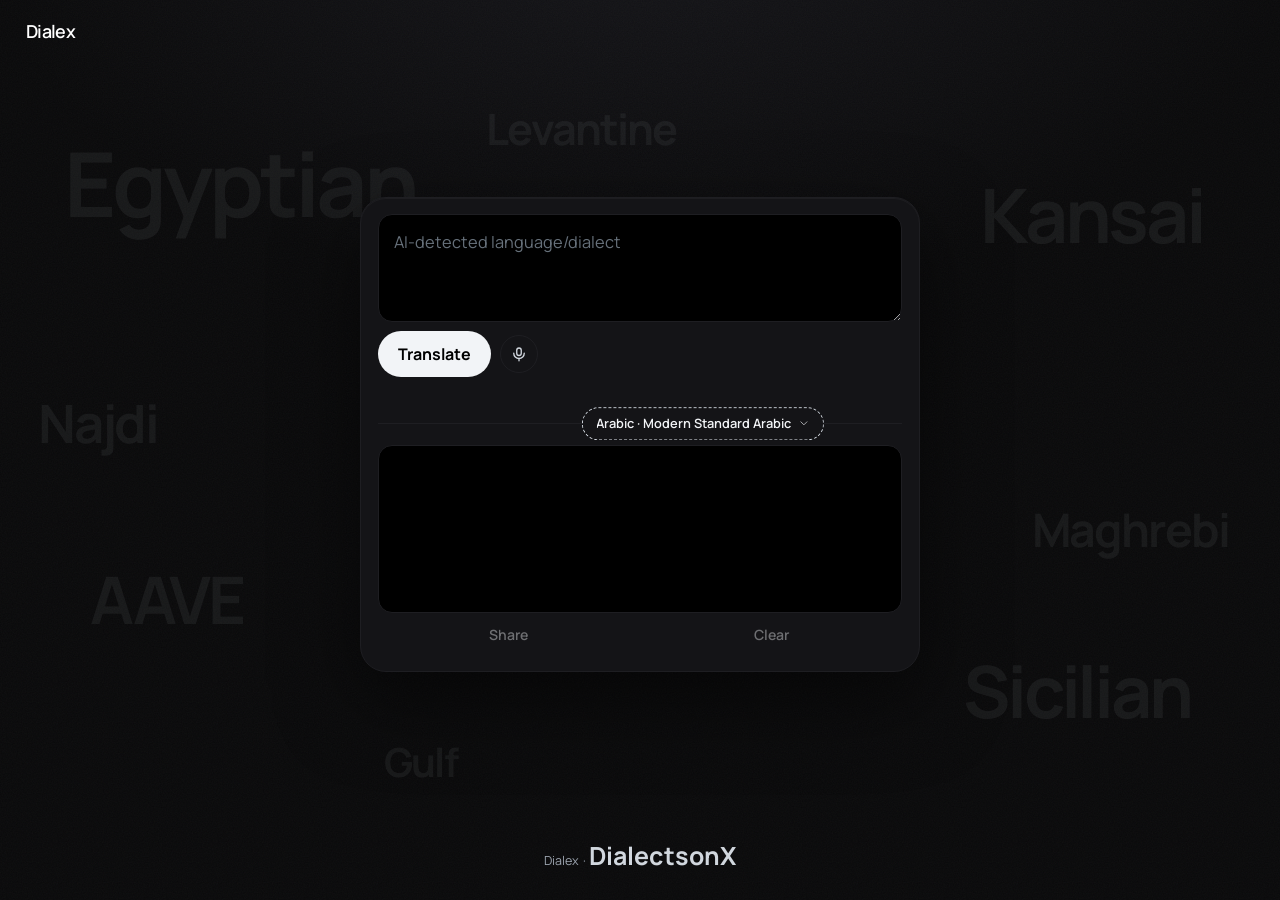
<file: dialex-homepage/index.html>
<!DOCTYPE html>
<html lang="en">
  <head>
    <meta charset="UTF-8" />
    <meta name="viewport" content="width=device-width, initial-scale=1" />
    <meta
      name="description"
      content="Dialex Pad. Translate into the dialect people speak."
    />
    <title>Dialex</title>
    <link rel="stylesheet" href="styles.css" />
    <link
      rel="icon"
      href="data:image/svg+xml,%3Csvg xmlns='http://www.w3.org/2000/svg' viewBox='0 0 32 32'%3E%3Crect width='32' height='32' rx='8' fill='%23000000'/%3E%3Ccircle cx='16' cy='16' r='6' fill='%23D1D7DE'/%3E%3C/svg%3E"
    />
  </head>
  <body>
    <div class="grain" aria-hidden="true"></div>

    <header class="site-header">
      <a class="brand" href="#pad">Dialex</a>
    </header>

    <main id="pad" class="stage" aria-label="Pad">
      <div class="constellation" aria-hidden="true">
        <span class="c c1">Egyptian</span>
        <span class="c c2">Kansai</span>
        <span class="c c3">AAVE</span>
        <span class="c c4">Sicilian</span>
        <span class="c c5">Najdi</span>
        <span class="c c6">Levantine</span>
        <span class="c c7">Gulf</span>
        <span class="c c8">Maghrebi</span>
      </div>

      <section class="pad-shell">
        <div class="pane source-pane">
          <textarea
            id="pad-input"
            placeholder="AI-detected language/dialect"
            aria-label="Source text"
          ></textarea>
          <div class="pad-actions">
            <div class="translate-row">
              <button type="button" class="btn btn-primary" id="pad-translate">Translate</button>
              <button type="button" class="icon-btn" id="pad-mic" aria-label="Voice input" title="Voice input">
                <svg width="18" height="18" viewBox="0 0 24 24" fill="none" aria-hidden="true">
                  <path d="M12 14a3 3 0 0 0 3-3V7a3 3 0 1 0-6 0v4a3 3 0 0 0 3 3Z" stroke="currentColor" stroke-width="1.8"/>
                  <path d="M5 11a7 7 0 0 0 14 0M12 18v3" stroke="currentColor" stroke-width="1.8" stroke-linecap="round"/>
                </svg>
              </button>
            </div>
          </div>
          <div class="status-line" id="pad-status" role="status" aria-live="polite"></div>
        </div>

        <div class="pad-divider">
          <button type="button" class="dialect-bump" id="pad-dialect-bump" aria-label="Select a dialect">
            <span id="pad-dialect-label">Arabic · Modern Standard Arabic</span>
            <svg class="bump-icon" width="12" height="12" viewBox="0 0 24 24" fill="none" aria-hidden="true">
              <path d="M6 9l6 6 6-6" stroke="currentColor" stroke-width="1.8" stroke-linecap="round" stroke-linejoin="round"/>
            </svg>
          </button>
        </div>

        <div class="pane output-pane" id="pad-output-pane" aria-label="Translation">
          <div class="output-text" id="pad-output" aria-live="polite"></div>
          <div class="transliteration" id="pad-translit" hidden></div>
        </div>

        <div class="ghost-group" id="pad-output-actions">
          <button type="button" class="ghost-btn" id="pad-share" disabled>Share</button>
          <button type="button" class="ghost-btn" id="pad-clear" disabled>Clear</button>
        </div>
      </section>
    </main>

    <footer class="site-footer">
      Dialex · <a href="https://github.com/ramialdouri/DialectsOnX-Chrome">DialectsonX</a>
    </footer>

    <script src="js/catalog.js"></script>
    <script src="js/sheet.js"></script>
    <script src="js/stt.js"></script>
    <script src="js/pad.js"></script>
    <script src="js/main.js"></script>
  </body>
</html>
</file>
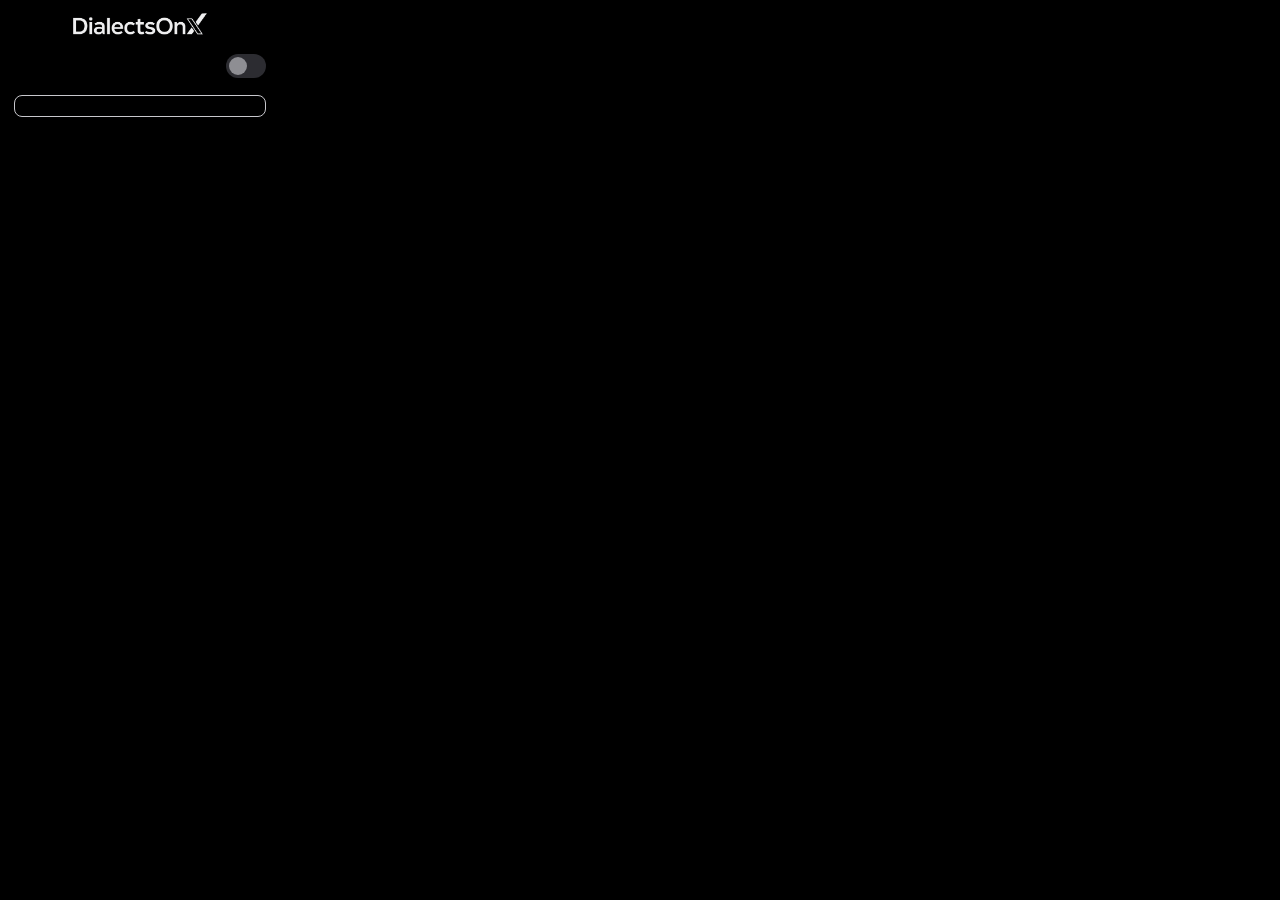
<file: extension/popup.html>
<!DOCTYPE html>
<html>
<head>
  <meta charset="utf-8" />
  <title>DialectsOnX</title>
  <style>
    html, body { margin: 0; }
    body.dox-popup {
      width: 280px;
      box-sizing: border-box;
      padding: 10px 14px 12px;
      background: var(--dox-ink, #000000);
      color: var(--dox-text, #F4F4F5);
      font-family: var(--dox-font);
    }
    .dox-popup-head {
      position: relative;
      display: flex;
      align-items: center;
      justify-content: center;
      min-height: 28px;
      margin: 0 0 8px;
    }
    .dox-popup-logo {
      background-color: var(--dox-text, #F4F4F5);
      -webkit-mask-image: url("DialectsOnX-logo.png");
      mask-image: url("DialectsOnX-logo.png");
      --dox-logo-cap: 22px;
    }
    .dox-popup-head .dox-icon-btn {
      position: absolute;
      inset-inline-end: 0;
      top: 50%;
      transform: translateY(-50%);
      margin: 0;
    }
    .toggle {
      display: flex; align-items: center; justify-content: space-between;
      padding: 8px 0 12px;
      font-size: 13px; font-weight: 600;
    }
    .dox-switch {
      appearance: none; -webkit-appearance: none;
      width: 40px; height: 24px; margin: 0;
      background: var(--dox-line, #2C2C31);
      border-radius: 999px;
      position: relative;
      cursor: pointer;
      border: 0;
    }
    .dox-switch::after {
      content: "";
      position: absolute;
      width: 18px; height: 18px;
      border-radius: 50%;
      background: var(--dox-muted, #8E8E93);
      top: 3px;
      inset-inline-start: 3px;
      transition: inset-inline-start .15s ease, background .15s ease;
    }
    .dox-switch:checked { background: rgba(244, 244, 245, 0.28); }
    .dox-switch:checked::after {
      background: var(--dox-text, #F4F4F5);
      inset-inline-start: 19px;
    }
    #ime { width: 100%; box-sizing: border-box; margin-top: 4px; }
  </style>
</head>
<body class="dox-popup">
  <div class="dox-popup-head">
    <span class="dox-wordmark dox-popup-logo" role="img" aria-label="DialectsOnX"></span>
    <button type="button" class="dox-icon-btn" id="settings"></button>
  </div>
  <div class="toggle">
    <span id="onLabel"></span>
    <input class="dox-switch" type="checkbox" id="enabled" />
  </div>
  <button type="button" class="dox-outline-btn" id="ime"></button>
  <script src="theme.js"></script>
  <script src="dialects.js"></script>
  <script src="locale.js"></script>
  <script src="prefs.js"></script>
  <script src="popup.js"></script>
</body>
</html>
</file>
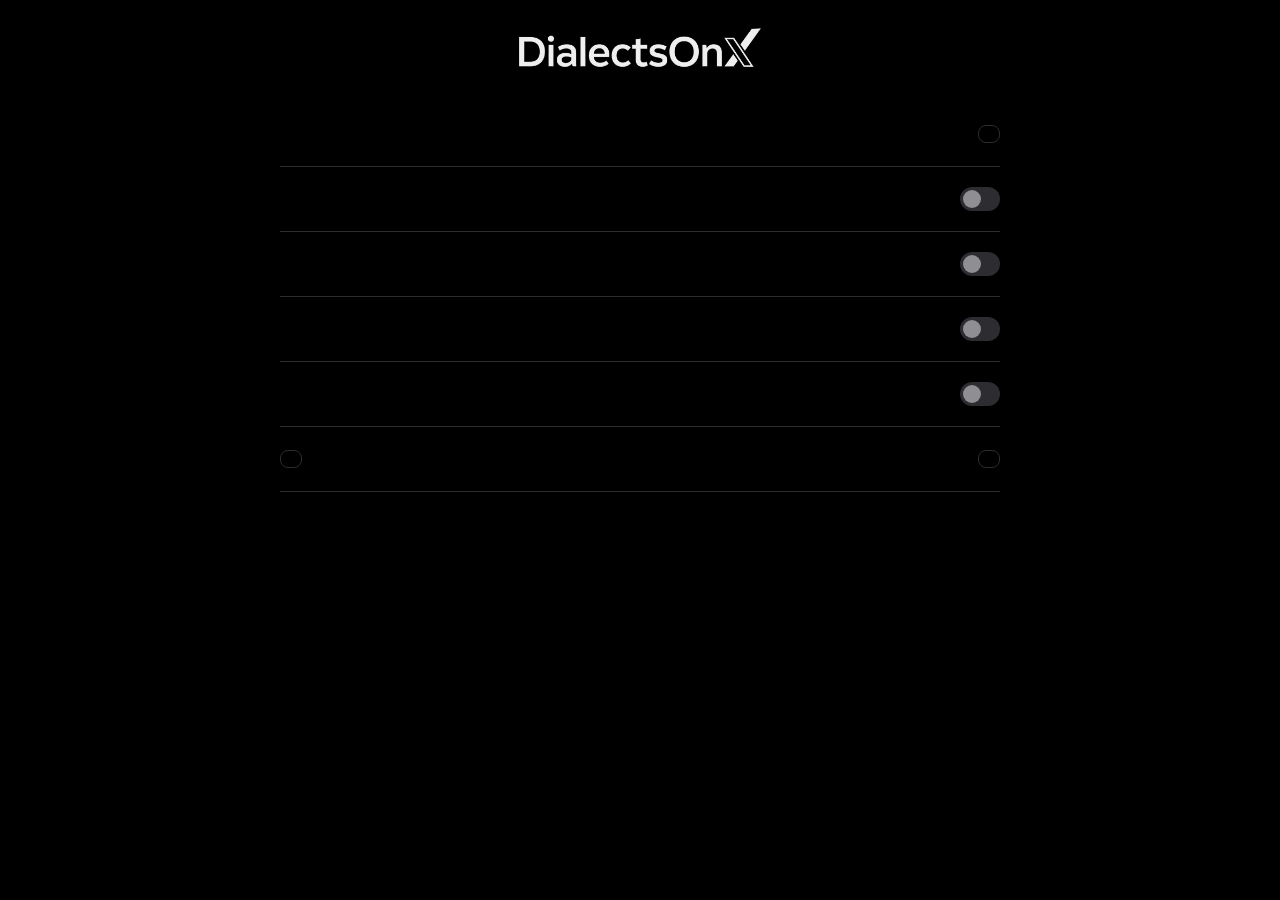
<file: extension/settings.html>
<!DOCTYPE html>
<html>
<head>
  <meta charset="utf-8" />
  <title>DialectsOnX Settings</title>
  <style>
    html, body { height: 100%; }
    body.dox-settings {
      margin: 0;
      background: var(--dox-ink, #000000);
      color: var(--dox-text, #F4F4F5);
      font-family: var(--dox-font);
    }
    #main {
      max-width: 720px; margin-inline: auto; padding: 20px 16px 48px;
    }
    .dox-settings-head {
      display: flex; flex-direction: column; align-items: center; justify-content: center;
      text-align: center; gap: 10px;
      margin: 8px 0 24px;
    }
    .dox-settings-logo {
      background-color: var(--dox-text, #F4F4F5);
      -webkit-mask-image: url("DialectsOnX-logo.png");
      mask-image: url("DialectsOnX-logo.png");
      --dox-logo-cap: 40px;
    }
    h1 { font-size: 24px; font-weight: 700; margin: 0; line-height: 1.2; }
    h2 { font-size: 13px; font-weight: 700; letter-spacing: .06em; text-transform: uppercase;
      color: var(--dox-muted, #8E8E93); margin: 20px 0 8px; }
    .row, .toggle {
      display: flex; align-items: center; justify-content: space-between;
      gap: 12px; padding: 10px 0; border-bottom: 1px solid var(--dox-line, #2C2C31);
      min-height: 44px;
    }
    .faw-label-wrap {
      display: inline-flex; align-items: center; gap: 4px; min-width: 0;
    }
    .dox-faw-howto {
      max-width: min(360px, calc(100vw - 32px));
      padding: 10px 12px;
      background: var(--dox-elevated, #0E0E10);
      color: var(--dox-text, #F4F4F5);
      border: 1px solid var(--dox-line, #2C2C31);
      border-radius: 10px;
      font-size: 13px;
      line-height: 1.4;
      box-shadow: 0 8px 24px rgba(0,0,0,.4);
    }
    .dox-faw-howto:popover-open { margin: 0; }
    button, input[type="text"] {
      font: inherit; border-radius: 8px; padding: 8px 10px;
    }
    button {
      background: transparent; color: var(--dox-text, #F4F4F5);
      border: 1px solid var(--dox-line, #2C2C31); cursor: pointer;
    }
    button:hover { border-color: var(--dox-accent); background: var(--dox-accent-hover, var(--dox-accent-hover)); }
    a { color: var(--dox-muted, #8E8E93); }
    a:hover { color: var(--dox-text, #F4F4F5); }
    .hint { color: var(--dox-muted, #8E8E93); font-size: 12px; margin: 0 0 12px; }
    .hidden { display: none !important; }
    .dox-switch {
      appearance: none; -webkit-appearance: none;
      width: 40px; height: 24px; margin: 0;
      background: var(--dox-line, #2C2C31);
      border-radius: 999px;
      position: relative;
      cursor: pointer;
      border: 0;
      flex-shrink: 0;
    }
    .dox-switch::after {
      content: "";
      position: absolute;
      width: 18px; height: 18px;
      border-radius: 50%;
      background: var(--dox-muted, #8E8E93);
      top: 3px;
      inset-inline-start: 3px;
      transition: inset-inline-start .15s ease, background .15s ease;
    }
    .dox-switch:checked { background: rgba(244, 244, 245, 0.28); }
    .dox-switch:checked::after {
      background: var(--dox-text, #F4F4F5);
      inset-inline-start: 19px;
    }
    @media (prefers-reduced-motion: reduce) {
      .dox-switch::after { transition: none; }
    }
  </style>
  <script src="theme.js"></script>
</head>
<body class="dox-settings">
  <div id="main">
    <div class="dox-settings-head">
      <span class="dox-wordmark dox-settings-logo" role="img" aria-label="DialectsOnX"></span>
      <h1 id="title"></h1>
    </div>
    <div class="row">
      <span id="sysLangLabel"></span>
      <button type="button" id="sysLangBtn"></button>
    </div>
    <label class="toggle"><span id="autoLabel"></span><input class="dox-switch" type="checkbox" id="autoTranslate" role="switch" /></label>
    <label class="toggle">
      <span class="faw-label-wrap">
        <span id="fawLabel"></span>
        <button type="button" class="dox-icon-btn" id="fawInfo"></button>
      </span>
      <input class="dox-switch" type="checkbox" id="fawEnabled" role="switch" />
    </label>
    <div id="fawHowto" class="dox-faw-howto" hidden></div>
    <label class="toggle">
      <span class="faw-label-wrap">
        <span id="newsLabel"></span>
        <button type="button" class="dox-icon-btn" id="newsInfo"></button>
      </span>
      <input class="dox-switch" type="checkbox" id="newsToMsa" role="switch" />
    </label>
    <div id="newsHowto" class="dox-faw-howto" hidden></div>
    <label class="toggle">
      <span class="faw-label-wrap">
        <span id="imeLabel"></span>
        <button type="button" class="dox-icon-btn" id="imeInfo"></button>
      </span>
      <input class="dox-switch" type="checkbox" id="imeEnabled" role="switch" />
    </label>
    <div id="imeHowto" class="dox-faw-howto" hidden></div>
    <div class="row">
      <span class="faw-label-wrap">
        <button type="button" id="clearCache"></button>
        <button type="button" class="dox-icon-btn" id="cacheInfo"></button>
      </span>
      <button type="button" id="clearRecents"></button>
    </div>
    <div id="cacheHowto" class="dox-faw-howto" hidden></div>
    <p><a id="padLink" href="https://www.dialex-app.com" target="_blank" rel="noopener"></a></p>
    <p id="about"></p>
  </div>
  <div id="sysView" class="dox-sys hidden">
    <div class="dox-sys-header">
      <button type="button" id="sysBack" class="dox-sys-back"></button>
      <h1 id="sysTitle" class="dox-sys-title"></h1>
    </div>
    <div class="dox-sys-card">
      <div class="dox-sys-search-row">
        <div class="dox-sys-search">
          <span class="dox-sys-search-icon"></span>
          <input id="sysSearch" />
          <button type="button" id="sysSearchClear" class="dox-sys-search-clear" hidden></button>
        </div>
      </div>
      <div id="sysList" class="dox-sys-list"></div>
    </div>
  </div>
  <script src="dialects.js"></script>
  <script src="locale.js"></script>
  <script src="prefs.js"></script>
  <script src="api.js"></script>
  <script src="sheet.js"></script>
  <script src="faw.js"></script>
  <script src="system-language.js"></script>
  <script src="settings.js"></script>
</body>
</html>
</file>
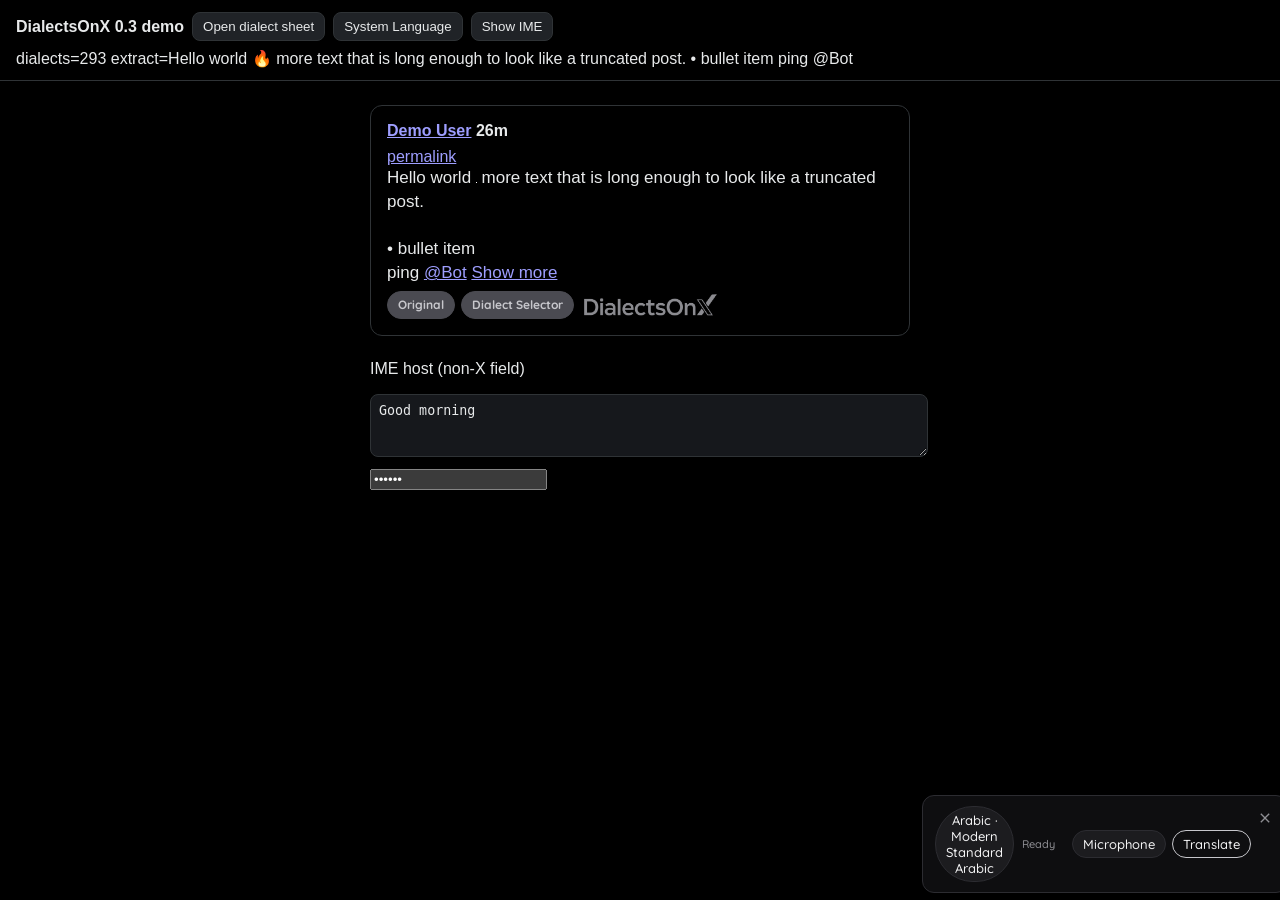
<file: extension/test/demo.html>
<!DOCTYPE html>
<html lang="en">
<head>
  <meta charset="utf-8" />
  <title>DialectsOnX 0.3 local demo</title>
  <style>
    body { margin: 0; background: #000; color: #e7e9ea; font-family: -apple-system, BlinkMacSystemFont, "Segoe UI", Roboto, Helvetica, Arial, sans-serif; }
    html, body { height: 100%; }
    header { padding: 12px 16px; border-bottom: 1px solid #2f3336; display: flex; gap: 8px; flex-wrap: wrap; align-items: center; }
    header button { background: #202327; color: #e7e9ea; border: 1px solid #2f3336; border-radius: 8px; padding: 6px 10px; cursor: pointer; }
    #primaryColumn { max-width: 540px; margin: 24px auto; }
    .hidden { display: none !important; }
    article { border: 1px solid #2f3336; border-radius: 12px; padding: 16px; }
    [data-testid="User-Name"] { font-weight: 700; margin-bottom: 8px; }
    [data-testid="tweetText"] { font-size: 17px; line-height: 1.4; }
  </style>
</head>
<body>
  <header>
    <strong>DialectsOnX 0.3 demo</strong>
    <button type="button" id="openSheet">Open dialect sheet</button>
    <button type="button" id="openSys">System Language</button>
    <button type="button" id="showIme">Show IME</button>
    <span id="status"></span>
  </header>
  <div data-testid="primaryColumn" id="primaryColumn">
    <article data-testid="tweet">
      <div data-testid="User-Name">
        <a href="/demo_user">Demo User</a>
        <time datetime="2026-08-26T12:00:00Z">26m</time>
      </div>
      <a href="/demo_user/status/123456789">permalink</a>
      <div data-testid="tweetText" lang="en" dir="auto">
        Hello world
        <img alt="🔥" src="[data-uri]" />
        more text that is long enough to look like a truncated post.
        <br><br>
        • bullet item
        <br>
        ping <a href="/Bot">@Bot</a>
        <a data-testid="tweet-text-show-more-link" href="#" id="nativeMore">Show more</a>
      </div>
    </article>
    <p style="margin-top:24px">IME host (non-X field)</p>
    <textarea id="imeHost" rows="3" style="width:100%;background:#16181c;color:#e7e9ea;border:1px solid #2f3336;border-radius:8px;padding:8px;">Good morning</textarea>
    <input id="secret" type="password" value="hidden" style="margin-top:8px" />
  </div>
  <div id="sysView" class="dox-sys hidden">
    <div class="dox-sys-header">
      <button type="button" id="sysBack" class="dox-sys-back"></button>
      <h1 id="sysTitle" class="dox-sys-title"></h1>
    </div>
    <div class="dox-sys-card">
      <div class="dox-sys-search-row">
        <div class="dox-sys-search">
          <span class="dox-sys-search-icon"></span>
          <input id="sysSearch" />
          <button type="button" id="sysSearchClear" class="dox-sys-search-clear" hidden></button>
        </div>
      </div>
      <div id="sysList" class="dox-sys-list"></div>
    </div>
  </div>
  <script src="chrome-mock.js"></script>
  <script src="../theme.js"></script>
  <script src="../dialects.js"></script>
  <script src="../locale.js"></script>
  <script src="../prefs.js"></script>
  <script src="../api.js"></script>
  <script src="../sheet.js"></script>
  <script src="../faw.js"></script>
  <script src="../content.js"></script>
  <script src="../ime.js"></script>
  <script src="../system-language.js"></script>
  <script>
    document.getElementById("nativeMore")?.addEventListener("click", (e) => {
      e.preventDefault();
      const tt = document.querySelector('[data-testid="tweetText"]');
      const more = document.getElementById("nativeMore");
      more?.remove();
      tt.appendChild(document.createTextNode(" Extra expanded line about the match."));
    });
    document.getElementById("openSheet").onclick = async () => {
      await Dox.prefs.set({
        favorites: ["arabic_egyptian", "english_american"],
        recents: ["spanish_mexican", "french_parisian"],
      });
      Dox.sheet.open({ mode: "x", selectedId: "arabic_msa" });
    };
    document.getElementById("showIme").onclick = () => {
      Dox.prefs.set({ imeCollapsed: false, imeEnabled: true, extensionEnabled: true });
    };

    function selectedSpoken(prefs) {
      return prefs.systemLanguageId || Dox.spokenIdOf(prefs.systemDialectId);
    }
    function renderSys(query) {
      Dox.prefs.get().then((prefs) => {
        const clear = document.getElementById("sysSearchClear");
        if (clear) clear.hidden = !String(query || "").trim();
        Dox.systemLanguage.renderList(
          document.getElementById("sysList"),
          query,
          selectedSpoken(prefs),
          async (languageId) => {
            const p = await Dox.prefs.get();
            if (languageId === selectedSpoken(p)) return;
            await Dox.prefs.setSystemLanguage(languageId);
            document.getElementById("status").textContent =
              Dox.locale.t("dox_show_more") + " · " + Dox.locale.languageLabel(languageId);
            renderSys(document.getElementById("sysSearch").value);
          }
        );
      });
    }
    document.getElementById("openSys").onclick = async () => {
      await Dox.locale.ready();
      Dox.systemLanguage.injectStyles();
      document.getElementById("sysTitle").textContent = Dox.locale.t("system_language_title");
      document.getElementById("sysSearch").placeholder = Dox.locale.t("system_language_search_hint");
      document.getElementById("sysView").classList.remove("hidden");
      document.getElementById("primaryColumn").classList.add("hidden");
      document.querySelector("header").classList.add("hidden");
      document.getElementById("sysSearch").value = "";
      renderSys("");
      document.getElementById("sysSearch").focus();
    };
    document.getElementById("sysBack").onclick = () => {
      document.getElementById("sysView").classList.add("hidden");
      document.getElementById("primaryColumn").classList.remove("hidden");
      document.querySelector("header").classList.remove("hidden");
    };
    document.getElementById("sysSearch").addEventListener("input", (e) => renderSys(e.target.value));
    document.getElementById("sysSearchClear").addEventListener("click", () => {
      document.getElementById("sysSearch").value = "";
      renderSys("");
      document.getElementById("sysSearch").focus();
    });
    document.getElementById("status").textContent =
      "dialects=" + Dox.CATALOG.ids.length +
      " extract=" + Dox.feed.extractPostText(document.querySelector('[data-testid="tweetText"]'));
  </script>
</body>
</html>
</file>
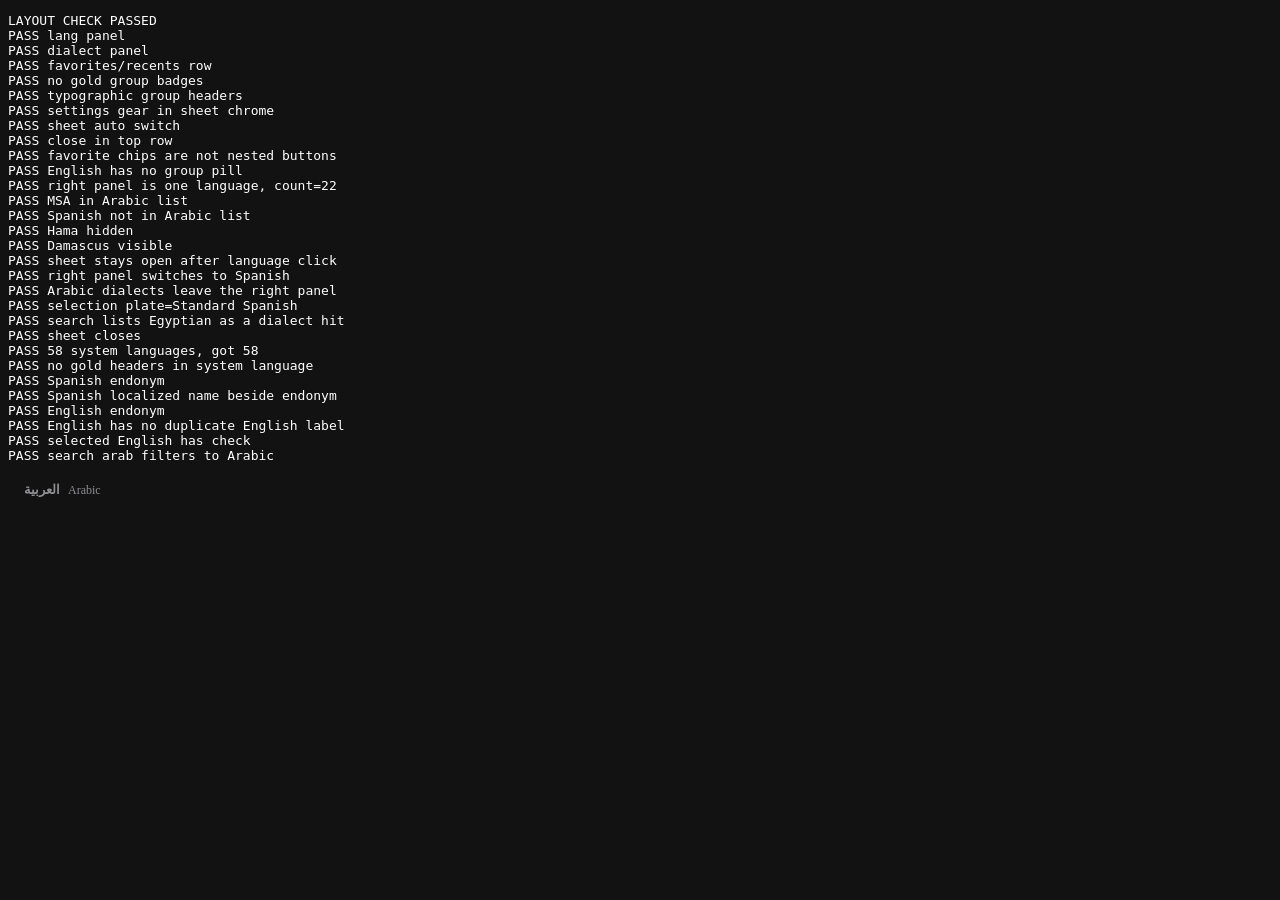
<file: extension/test/layout-check.html>
<!DOCTYPE html>
<html>
<head>
  <meta charset="utf-8" />
  <title>DialectsOnX layout check</title>
</head>
<body>
  <pre id="out">running…</pre>
  <div id="sysList"></div>
  <script src="chrome-mock.js"></script>
  <script src="../theme.js"></script>
  <script src="../dialects.js"></script>
  <script src="../locale.js"></script>
  <script src="../prefs.js"></script>
  <script src="../api.js"></script>
  <script src="../sheet.js"></script>
  <script src="../system-language.js"></script>
  <script>
    const rows = [];
    function ok(cond, msg) {
      rows.push((cond ? "PASS " : "FAIL ") + msg);
      if (!cond) console.error("FAIL", msg);
    }
    (async () => {
      await Dox.locale.ready();
      await Dox.prefs.set({
        favorites: ["arabic_egyptian"],
        recents: ["spanish_mexican"],
        hamaUnlocked: false,
        preferredDialect: "arabic_msa",
      });
      Dox.sheet.open({ mode: "x", selectedId: "arabic_msa" });
      await new Promise((r) => setTimeout(r, 80));
      ok(!!document.querySelector(".dox-sheet-lang-panel"), "lang panel");
      ok(!!document.querySelector(".dox-sheet-dialect-panel"), "dialect panel");
      ok(!!document.querySelector(".dox-sheet-quick"), "favorites/recents row");
      ok(!document.querySelector(".dox-gold-badge"), "no gold group badges");
      ok(!!document.querySelector(".dox-sheet-group"), "typographic group headers");
      ok(!!document.querySelector(".dox-sheet-settings"), "settings gear in sheet chrome");
      ok(!!document.querySelector(".dox-sheet-auto input.dox-switch"), "sheet auto switch");
      ok(!!document.querySelector(".dox-sheet-close"), "close in top row");
      ok(!document.querySelector("button.dox-sheet-quick-chip"), "favorite chips are not nested buttons");
      ok(!document.querySelector('.dox-sheet-lang-row[data-spoken-id="english"] .dox-gold-badge'), "English has no group pill");
      const chips = [...document.querySelectorAll(".dox-sheet-dialect-list .dox-sheet-chip")];
      ok(chips.length > 5 && chips.length < 80, "right panel is one language, count=" + chips.length);
      ok(chips.some((c) => c.dataset.dialectId === "arabic_msa"), "MSA in Arabic list");
      ok(!chips.some((c) => c.dataset.dialectId === "spanish_castilian"), "Spanish not in Arabic list");
      ok(!document.querySelector('.dox-sheet-dialect-list [data-dialect-id="arabic_syrian_hama"]'), "Hama hidden");
      ok(!!document.querySelector('.dox-sheet-dialect-list [data-dialect-id="arabic_syrian_damascus"]'), "Damascus visible");
      document.querySelector('[data-spoken-id="spanish"]').click();
      await new Promise((r) => setTimeout(r, 120));
      ok(!!document.querySelector(".dox-sheet"), "sheet stays open after language click");
      const chips2 = [...document.querySelectorAll(".dox-sheet-dialect-list .dox-sheet-chip")].map(
        (c) => c.dataset.dialectId
      );
      ok(chips2.includes("spanish_castilian"), "right panel switches to Spanish");
      ok(!chips2.includes("arabic_msa"), "Arabic dialects leave the right panel");
      const plate = document.querySelector(".dox-sheet-plate-label").textContent;
      ok(/Spanish|Castilian|Estándar/i.test(plate) || plate.length > 0, "selection plate=" + plate);
      const search = document.querySelector(".dox-sheet-search input");
      search.value = "Egyptian";
      search.dispatchEvent(new Event("input", { bubbles: true }));
      await new Promise((r) => setTimeout(r, 120));
      ok(
        !!document.querySelector('.dox-sheet-lang-list [data-dialect-id="arabic_egyptian"]'),
        "search lists Egyptian as a dialect hit"
      );
      Dox.sheet.close();
      ok(!document.querySelector(".dox-sheet"), "sheet closes");

      Dox.systemLanguage.renderList(document.getElementById("sysList"), "", "english", () => {});
      const sysRows = document.querySelectorAll("#sysList .sys-row");
      ok(sysRows.length === 58, "58 system languages, got " + sysRows.length);
      ok(!document.querySelector("#sysList .dox-gold-badge"), "no gold headers in system language");
      const es = document.querySelector('#sysList [data-spoken-id="spanish"]');
      ok(es && es.querySelector(".sys-endonym").textContent === "Español", "Spanish endonym");
      ok(es && es.querySelector(".sys-en") && es.querySelector(".sys-en").textContent === "Spanish", "Spanish localized name beside endonym");
      const en = document.querySelector('#sysList [data-spoken-id="english"]');
      ok(en && en.querySelector(".sys-endonym").textContent === "English", "English endonym");
      ok(en && !en.querySelector(".sys-en"), "English has no duplicate English label");
      ok(en && en.classList.contains("selected") && en.querySelector(".sys-check"), "selected English has check");
      Dox.systemLanguage.renderList(document.getElementById("sysList"), "arab", "english", () => {});
      const filtered = [...document.querySelectorAll("#sysList .sys-row")].map((r) => r.dataset.spokenId);
      ok(filtered.includes("arabic") && !filtered.includes("spanish"), "search arab filters to Arabic");

      const failed = rows.filter((l) => l.startsWith("FAIL"));
      const text =
        (failed.length ? "LAYOUT CHECK FAILED\n" : "LAYOUT CHECK PASSED\n") + rows.join("\n");
      document.getElementById("out").textContent = text;
      document.getElementById("out").dataset.status = failed.length ? "fail" : "pass";
      try {
        await fetch("http://127.0.0.1:9876/", { method: "POST", body: text, mode: "no-cors" });
      } catch (_) { /* collector optional */ }
    })().catch((err) => {
      document.getElementById("out").textContent = "ERROR " + err.stack;
      document.getElementById("out").dataset.status = "fail";
    });
  </script>
</body>
</html>
</file>
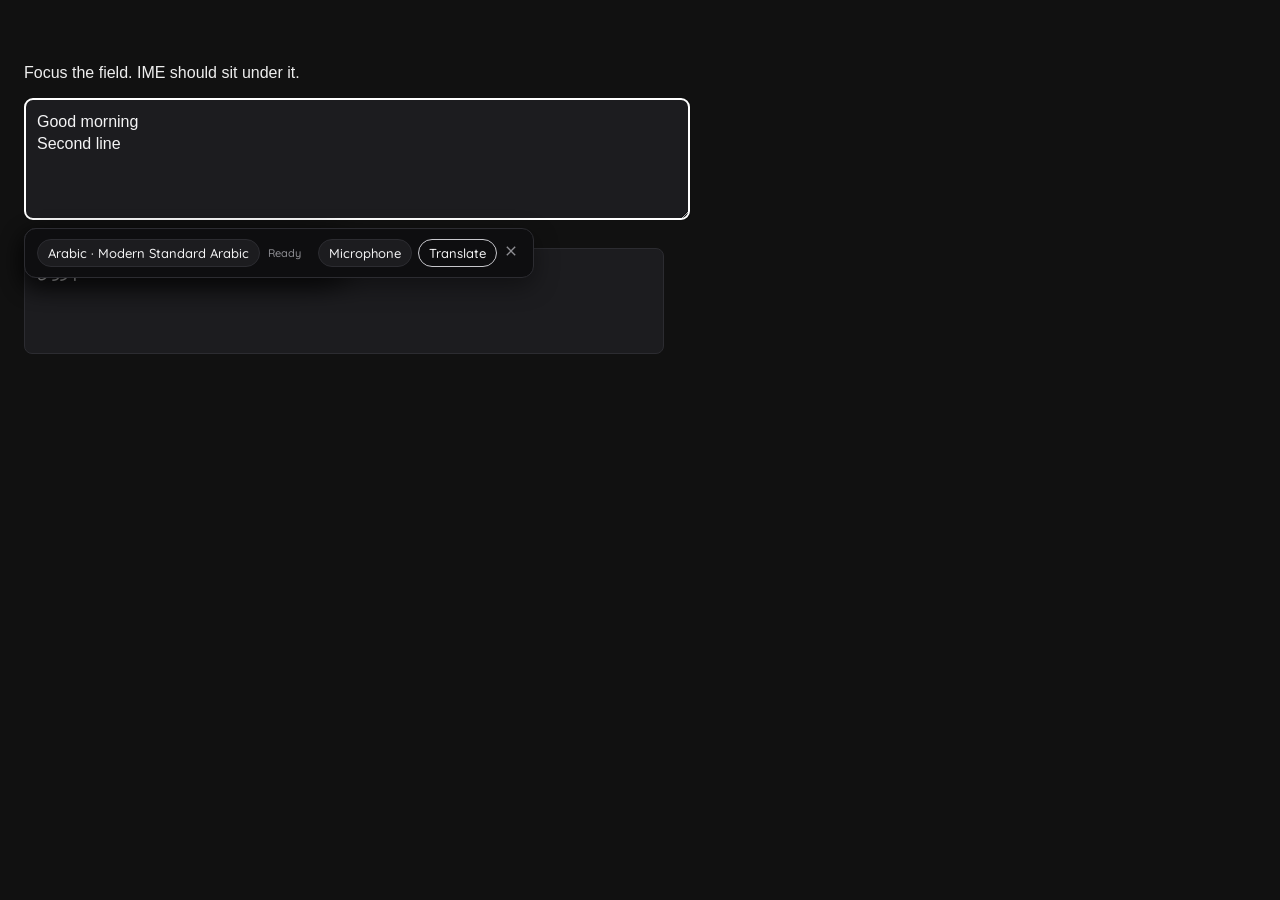
<file: extension/test/screenshot-ime.html>
<!DOCTYPE html>
<html lang="en">
<head>
  <meta charset="utf-8" />
  <title>DialectsOnX IME screenshot</title>
  <style>
    html, body { margin: 0; height: 100%; background: #111; color: #eee; font-family: sans-serif; }
    main { padding: 48px 24px; max-width: 640px; }
    textarea {
      width: 100%; min-height: 96px; background: #1c1c1f; color: #f4f4f5;
      border: 1px solid #2c2c31; border-radius: 8px; padding: 12px; font: 16px/1.4 sans-serif;
    }
    #xWrap {
      position: relative;
      margin-top: 24px;
      min-height: 80px;
      background: #1c1c1f;
      border: 1px solid #2c2c31;
      border-radius: 8px;
      padding: 12px;
    }
    #xPlaceholder {
      position: absolute; inset: 12px;
      color: #8e8e93; pointer-events: none;
    }
    #xWrap.filled #xPlaceholder { display: none; }
    #xComposer {
      min-height: 56px;
      outline: none;
      color: #f4f4f5;
      font: 16px/1.4 sans-serif;
    }
  </style>
</head>
<body>
  <main>
    <p>Focus the field. IME should sit under it.</p>
    <textarea id="host">Good morning
Second line</textarea>
    <div id="xWrap">
      <div id="xPlaceholder">Post your reply</div>
      <div id="xComposer" data-testid="tweetTextarea_0" role="textbox" contenteditable="true"></div>
    </div>
  </main>
  <pre id="out" hidden></pre>
  <script src="chrome-mock.js"></script>
  <script src="../theme.js"></script>
  <script src="../dialects.js"></script>
  <script src="../locale.js"></script>
  <script src="../prefs.js"></script>
  <script src="../api.js"></script>
  <script src="../sheet.js"></script>
  <script src="../ime.js"></script>
  <script>
    (async () => {
      await Dox.prefs.set({ imeEnabled: true, imeCollapsed: false, extensionEnabled: true });
      await Dox.locale.ready();
      const host = document.getElementById("host");
      const composer = document.getElementById("xComposer");
      const wrap = document.getElementById("xWrap");
      const placeholder = document.getElementById("xPlaceholder");
      host.focus();
      await new Promise((r) => setTimeout(r, 120));
      const status = document.querySelector("#dialx-ime-bar .dox-ime-status");
      if (status && typeof Dox.fillBusyStatus === "function") {
        Dox.fillBusyStatus(status, Dox.locale.t("status_translating"));
      }
      await new Promise((r) => requestAnimationFrame(() => requestAnimationFrame(r)));
      const cs = status ? getComputedStyle(status) : null;
      const bar = document.getElementById("dialx-ime-bar");

      Dox.ime.writeValue(composer, "أه تمام رواق");
      wrap.classList.toggle("filled", !!(composer.innerText || "").trim());
      const afterWrite = (composer.innerText || "").trim();
      const placeholderHidden = getComputedStyle(placeholder).display === "none";
      composer.focus();
      const sel = window.getSelection();
      const range = document.createRange();
      range.selectNodeContents(composer);
      sel.removeAllRanges();
      sel.addRange(range);
      document.execCommand("delete");
      const afterDelete = (composer.innerText || "").trim();
      Dox.ime.writeValue(composer, "أه تمام رواق");
      wrap.classList.toggle("filled", !!(composer.innerText || "").trim());

      host.blur();
      host.style.visibility = "hidden";
      composer.blur();
      wrap.style.visibility = "hidden";
      Dox.ime.placeForShow();
      const areaRect = bar.getBoundingClientRect();
      const insetRight = Math.round(window.innerWidth - areaRect.right);
      const insetBottom = Math.round(window.innerHeight - areaRect.bottom);
      host.style.visibility = "";
      wrap.style.visibility = "";
      host.focus();
      Dox.ime.placeForShow();

      document.getElementById("out").textContent = JSON.stringify({
        hasBar: !!bar,
        color: cs && cs.color,
        hasDots: !!(status && status.querySelectorAll(".dox-dots span").length === 3),
        classes: status && status.className,
        label: status && status.childNodes[0] && status.childNodes[0].textContent,
        xWrite: afterWrite,
        placeholderHidden,
        deletable: afterWrite.length > 0 && afterDelete.length === 0,
        areaInset: Dox.ime.AREA_INSET,
        fallbackRight: insetRight,
        fallbackBottom: insetBottom,
      });
      document.body.dataset.ready = "ime";
    })();
  </script>
</body>
</html>
</file>
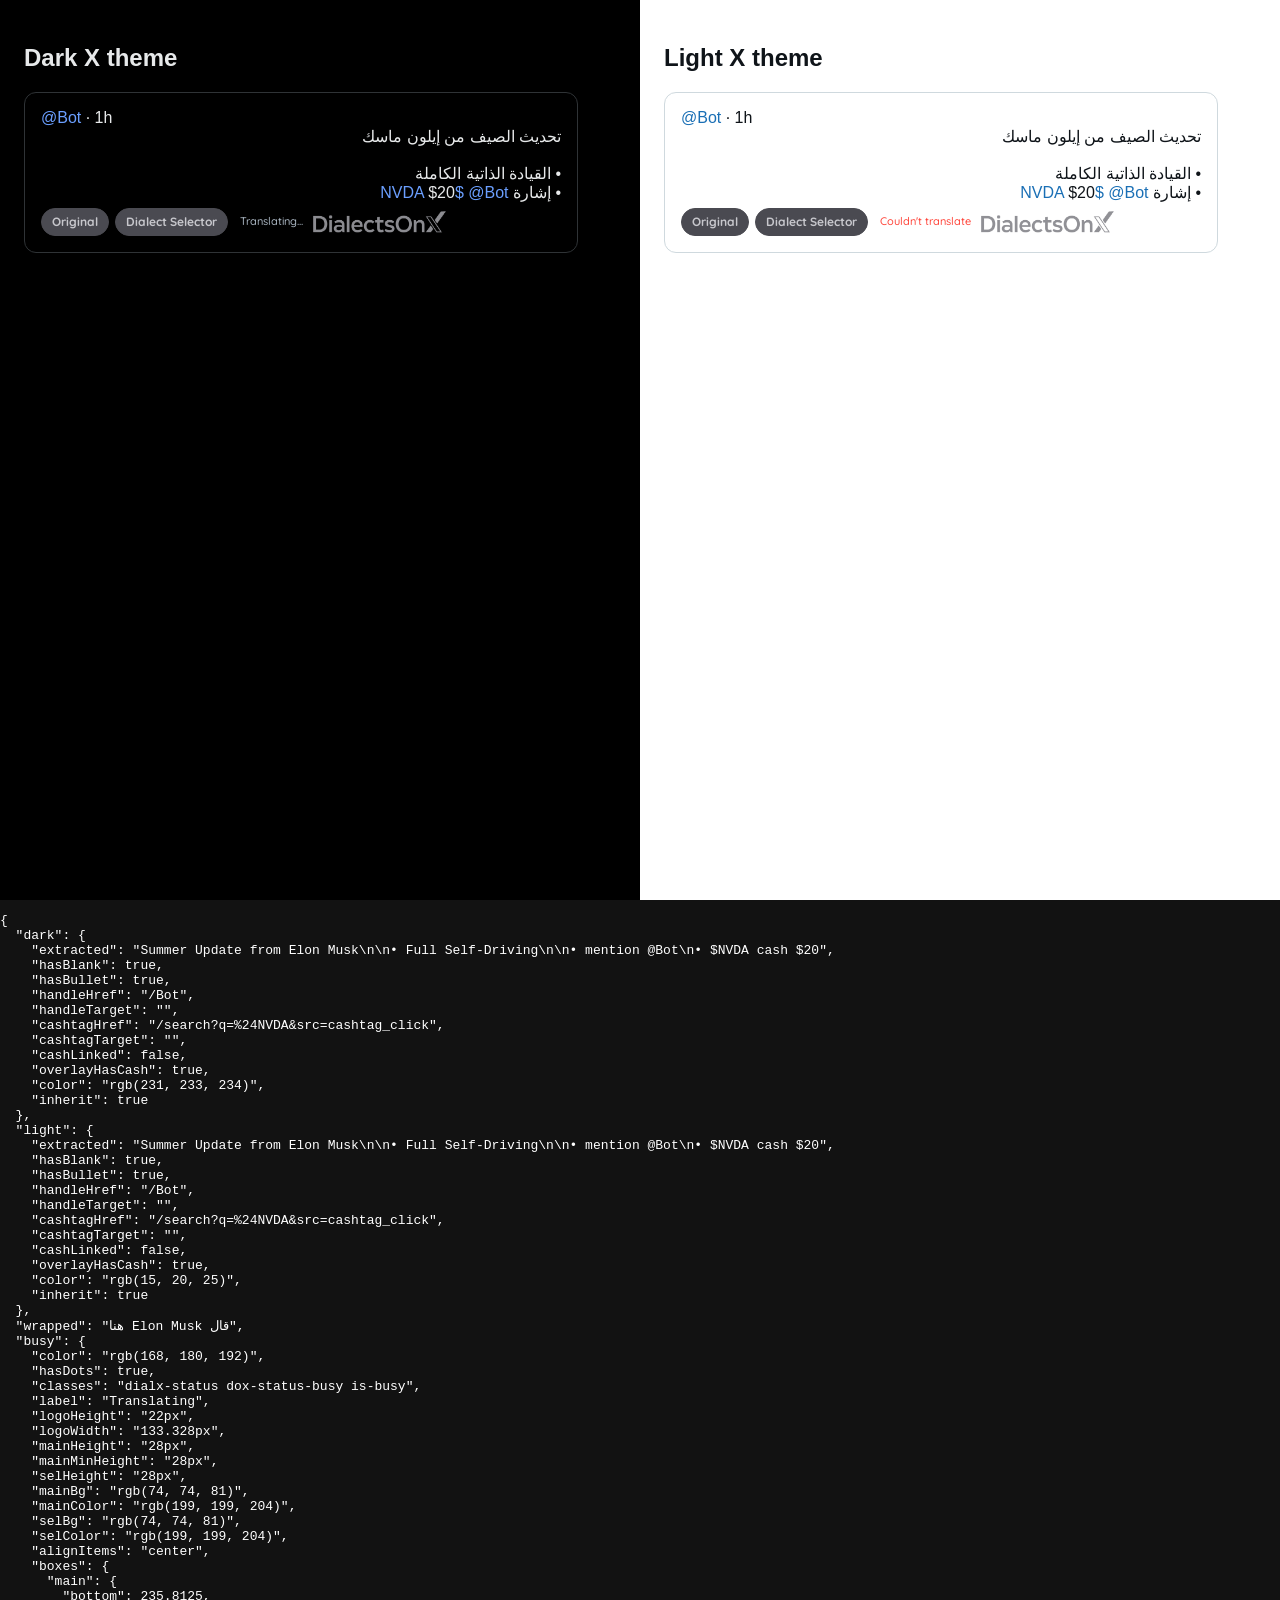
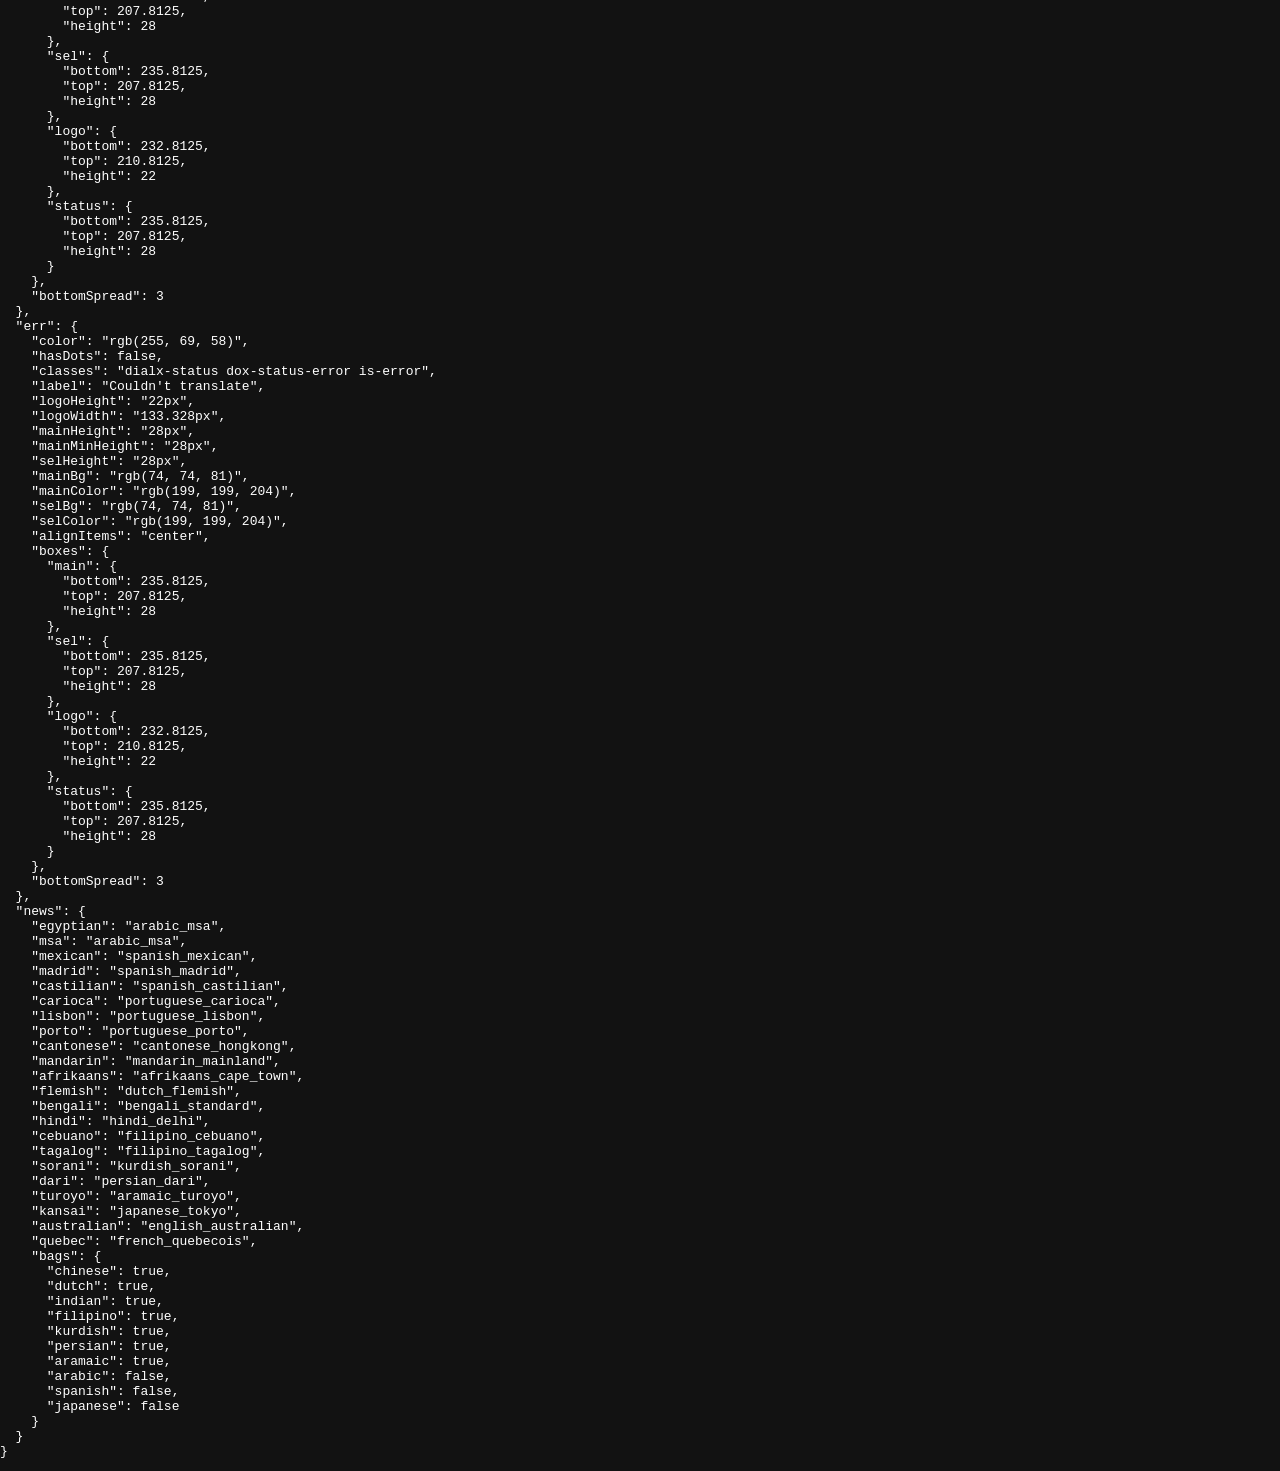
<file: extension/test/screenshot-overlay.html>
<!DOCTYPE html>
<html lang="en" data-dox-skip-feed="1">
<head>
  <meta charset="utf-8" />
  <title>DialectsOnX overlay light/dark fixture</title>
  <style>
    html, body { margin: 0; font-family: -apple-system, BlinkMacSystemFont, "Segoe UI", sans-serif; }
    .row { display: flex; min-height: 100vh; }
    .col { flex: 1; padding: 24px; }
    .col.dark { background: #000; color: #e7e9ea; }
    .col.light { background: #ffffff; color: #0f1419; }
    article { max-width: 520px; border-radius: 12px; padding: 16px; }
    .dark article { border: 1px solid #2f3336; }
    .light article { border: 1px solid #cfd9de; }
    [data-testid="tweetText"] { font-size: 17px; line-height: 1.4; color: inherit; }
    .mention { text-decoration: none; }
    .dark .mention { color: #6b9fff; }
    .light .mention { color: #1a6fb5; }
    .dialx-translation { white-space: pre-wrap; overflow-wrap: anywhere; unicode-bidi: plaintext; color: inherit; }
    .dialx-translation a.dialx-overlay-link { color: var(--dialx-mention, inherit); text-decoration: none; }
    .dialx-control-bar { display: flex; align-items: center; flex-wrap: wrap; gap: 6px; margin-top: 8px; min-height: 28px; }
  </style>
</head>
<body>
  <div class="row">
    <div class="col dark">
      <h2>Dark X theme</h2>
      <article data-testid="tweet" id="darkTweet">
        <div data-testid="User-Name"><a class="mention" href="/Bot">@Bot</a> · <time datetime="2026-08-27">1h</time></div>
        <div data-testid="tweetText" id="darkText">
          Summer Update from Elon Musk<br><br>
          • Full Self-Driving<br>
          • mention <a class="mention" href="/Bot">@Bot</a>
          • <a class="mention" href="/search?q=%24NVDA&src=cashtag_click">$NVDA</a> cash $20
        </div>
      </article>
    </div>
    <div class="col light">
      <h2>Light X theme</h2>
      <article data-testid="tweet" id="lightTweet">
        <div data-testid="User-Name"><a class="mention" href="/Bot">@Bot</a> · <time datetime="2026-08-27">1h</time></div>
        <div data-testid="tweetText" id="lightText">
          Summer Update from Elon Musk<br><br>
          • Full Self-Driving<br>
          • mention <a class="mention" href="/Bot">@Bot</a>
          • <a class="mention" href="/search?q=%24NVDA&src=cashtag_click">$NVDA</a> cash $20
        </div>
      </article>
    </div>
  </div>
  <pre id="out"></pre>
  <script src="chrome-mock.js"></script>
  <script src="../theme.js"></script>
  <script src="../dialects.js"></script>
  <script src="../locale.js"></script>
  <script src="../prefs.js"></script>
  <script src="../api.js"></script>
  <script src="../sheet.js"></script>
  <script src="../faw.js"></script>
  <script src="../content.js"></script>
  <script>
    (async () => {
      await Dox.locale.ready();
      const translated =
        "تحديث الصيف من إيلون ماسك\n\n• القيادة الذاتية الكاملة\n• إشارة \u2066@Bot\u2069 $NVDA $20";
      function paint(tt) {
        const extracted = Dox.feed.extractPostText(tt);
        const trans = document.createElement("div");
        trans.className = tt.className + " dialx-translation";
        trans.setAttribute("dir", "auto");
        tt.after(trans);
        const state = {
          postElement: tt,
          article: tt.closest("article"),
          transEl: trans,
          overlayText: translated,
          fullyExpanded: true,
        };
        const mention = tt.querySelector("a") || state.article.querySelector("a");
        const c = mention && getComputedStyle(mention).color;
        if (c) trans.style.setProperty("--dialx-mention", c);
        Dox.feed.refreshOverlay(state);
        tt.style.display = "none";
        const links = [...trans.querySelectorAll("a.dialx-overlay-link")];
        const byText = (needle) => links.find((a) => (a.textContent || "").includes(needle));
        const handle = byText("@Bot");
        const cashtag = byText("$NVDA");
        const cashLink = byText("$20");
        return {
          extracted,
          hasBlank: extracted.includes("\n\n"),
          hasBullet: extracted.includes("•"),
          handleHref: handle?.getAttribute("href") || "",
          handleTarget: handle?.getAttribute("target") || "",
          cashtagHref: cashtag?.getAttribute("href") || "",
          cashtagTarget: cashtag?.getAttribute("target") || "",
          cashLinked: !!cashLink,
          overlayHasCash: (trans.textContent || "").includes("$20"),
          color: getComputedStyle(trans).color,
          inherit: trans.style.color === "",
        };
      }
      const dark = paint(document.getElementById("darkText"));
      const light = paint(document.getElementById("lightText"));
      const wrapped = Dox.api.wrapRtlLatinIslands("قال Elon Musk هنا");
      if (typeof Dox.feed.injectDialxStyles === "function") Dox.feed.injectDialxStyles();
      function paintBar(parent, kind) {
        const bar = document.createElement("div");
        bar.className = "dialx-control-bar";
        const main = document.createElement("div");
        main.className = "dialx-btn dialx-btn-main";
        main.textContent = Dox.locale.t("lens_view_original");
        const sel = document.createElement("button");
        sel.type = "button";
        sel.className = "dialx-btn dialx-btn-selector";
        sel.textContent = Dox.locale.t("label_dialect_selector");
        const logo = document.createElement("span");
        logo.className = "dox-wordmark dialx-logo";
        logo.setAttribute("role", "img");
        const st = document.createElement("span");
        st.className = "dialx-status";
        if (kind === "busy") Dox.fillBusyStatus(st, Dox.locale.t("status_translating"));
        else Dox.fillErrorStatus(st, Dox.locale.t("dox_translate_failed"));
        bar.append(main, sel, st, logo);
        parent.appendChild(bar);
        const cs = getComputedStyle(st);
        const logoCs = getComputedStyle(logo);
        const mainCs = getComputedStyle(main);
        const selCs = getComputedStyle(sel);
        const periods = [...st.querySelectorAll(".dox-dots span")].map((n) => n.textContent);
        const box = (el) => {
          const r = el.getBoundingClientRect();
          return { bottom: r.bottom, top: r.top, height: r.height };
        };
        const boxes = { main: box(main), sel: box(sel), logo: box(logo), status: box(st) };
        const bottoms = [boxes.main.bottom, boxes.sel.bottom, boxes.logo.bottom, boxes.status.bottom];
        return {
          color: cs.color,
          hasDots: periods.length === 3 && periods.every((p) => p === "."),
          classes: st.className,
          label: st.childNodes[0] && st.childNodes[0].textContent,
          logoHeight: logoCs.height,
          logoWidth: logoCs.width,
          mainHeight: mainCs.height,
          mainMinHeight: mainCs.minHeight,
          selHeight: selCs.height,
          mainBg: mainCs.backgroundColor,
          mainColor: mainCs.color,
          selBg: selCs.backgroundColor,
          selColor: selCs.color,
          alignItems: getComputedStyle(bar).alignItems,
          boxes,
          bottomSpread: Math.max(...bottoms) - Math.min(...bottoms),
        };
      }
      const busy = paintBar(document.querySelector(".col.dark article"), "busy");
      const err = paintBar(document.querySelector(".col.light article"), "error");
      const nt = (id) => Dox.feed.newsTargetDialect(id);
      const news = {
        egyptian: nt("arabic_egyptian"),
        msa: nt("arabic_msa"),
        mexican: nt("spanish_mexican"),
        madrid: nt("spanish_madrid"),
        castilian: nt("spanish_castilian"),
        carioca: nt("portuguese_carioca"),
        lisbon: nt("portuguese_lisbon"),
        porto: nt("portuguese_porto"),
        cantonese: nt("cantonese_hongkong"),
        mandarin: nt("mandarin_mainland"),
        afrikaans: nt("afrikaans_cape_town"),
        flemish: nt("dutch_flemish"),
        bengali: nt("bengali_standard"),
        hindi: nt("hindi_delhi"),
        cebuano: nt("filipino_cebuano"),
        tagalog: nt("filipino_tagalog"),
        sorani: nt("kurdish_sorani"),
        dari: nt("persian_dari"),
        turoyo: nt("aramaic_turoyo"),
        kansai: nt("japanese_kansai"),
        australian: nt("english_australian"),
        quebec: nt("french_quebecois"),
        bags: {
          chinese: Dox.feed.isLanguageBagSpoken("chinese"),
          dutch: Dox.feed.isLanguageBagSpoken("dutch"),
          indian: Dox.feed.isLanguageBagSpoken("indian"),
          filipino: Dox.feed.isLanguageBagSpoken("filipino"),
          kurdish: Dox.feed.isLanguageBagSpoken("kurdish"),
          persian: Dox.feed.isLanguageBagSpoken("persian"),
          aramaic: Dox.feed.isLanguageBagSpoken("aramaic"),
          arabic: Dox.feed.isLanguageBagSpoken("arabic"),
          spanish: Dox.feed.isLanguageBagSpoken("spanish"),
          japanese: Dox.feed.isLanguageBagSpoken("japanese"),
        },
      };
      document.getElementById("out").textContent = JSON.stringify(
        { dark, light, wrapped, busy, err, news },
        null,
        2
      );
      document.body.dataset.ready = "overlay";
    })();
  </script>
</body>
</html>
</file>
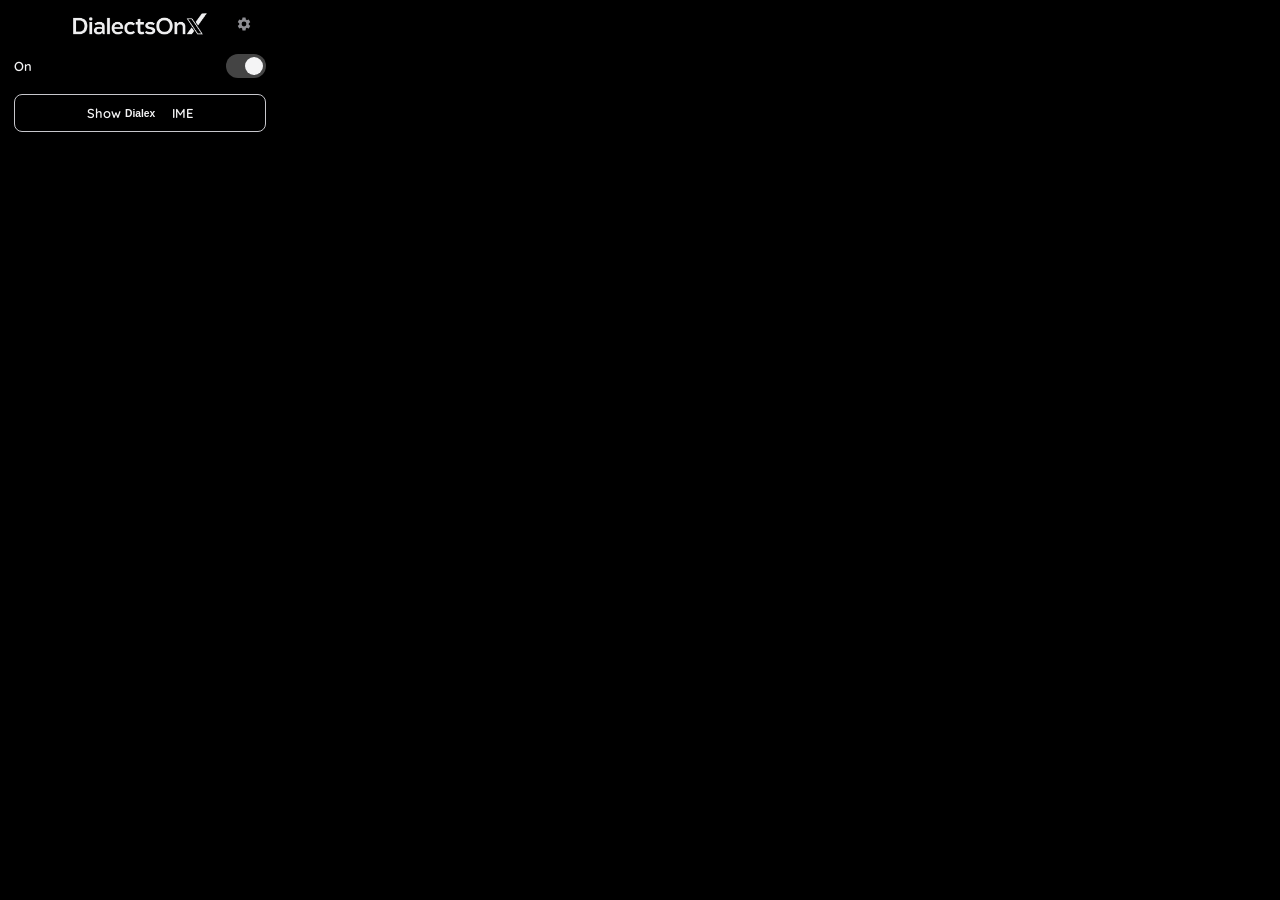
<file: extension/test/screenshot-popup.html>
<!DOCTYPE html>
<html lang="en">
<head>
  <meta charset="utf-8" />
  <title>DialectsOnX popup screenshot</title>
  <style>
    html, body { margin: 0; background: #000; }
    body.dox-popup {
      width: 280px;
      box-sizing: border-box;
      padding: 10px 14px 12px;
      background: var(--dox-ink, #000000);
      color: var(--dox-text, #F4F4F5);
      font-family: var(--dox-font);
    }
    .dox-popup-head {
      position: relative;
      display: flex;
      align-items: center;
      justify-content: center;
      min-height: 28px;
      margin: 0 0 8px;
    }
    .dox-popup-logo {
      background-color: var(--dox-text, #F4F4F5);
      -webkit-mask-image: url("../DialectsOnX-logo.png");
      mask-image: url("../DialectsOnX-logo.png");
      --dox-logo-cap: 22px;
    }
    .dox-popup-head .dox-icon-btn {
      position: absolute;
      inset-inline-end: 0;
      top: 50%;
      transform: translateY(-50%);
      margin: 0;
    }
    .toggle {
      display: flex; align-items: center; justify-content: space-between;
      padding: 8px 0 12px;
      font-size: 13px; font-weight: 600;
    }
    .dox-switch {
      appearance: none; -webkit-appearance: none;
      width: 40px; height: 24px; margin: 0;
      background: var(--dox-line, #2C2C31);
      border-radius: 999px;
      position: relative;
      cursor: pointer;
      border: 0;
    }
    .dox-switch::after {
      content: "";
      position: absolute;
      width: 18px; height: 18px;
      border-radius: 50%;
      background: var(--dox-muted, #8E8E93);
      top: 3px;
      inset-inline-start: 3px;
    }
    .dox-switch:checked { background: rgba(244, 244, 245, 0.28); }
    .dox-switch:checked::after {
      background: var(--dox-text, #F4F4F5);
      inset-inline-start: 19px;
    }
    #ime { width: 100%; box-sizing: border-box; margin-top: 4px; }
  </style>
</head>
<body class="dox-popup">
  <div class="dox-popup-head">
    <span class="dox-wordmark dox-popup-logo" role="img" aria-label="DialectsOnX"></span>
    <button type="button" class="dox-icon-btn" id="settings"></button>
  </div>
  <div class="toggle">
    <span id="onLabel"></span>
    <input class="dox-switch" type="checkbox" id="enabled" />
  </div>
  <button type="button" class="dox-outline-btn" id="ime"></button>
  <script src="chrome-mock.js"></script>
  <script src="../theme.js"></script>
  <script src="../dialects.js"></script>
  <script src="../locale.js"></script>
  <script src="../prefs.js"></script>
  <script src="../popup.js"></script>
  <script>
    document.addEventListener("DOMContentLoaded", () => {
      document.body.dataset.ready = "popup";
    });
  </script>
</body>
</html>
</file>
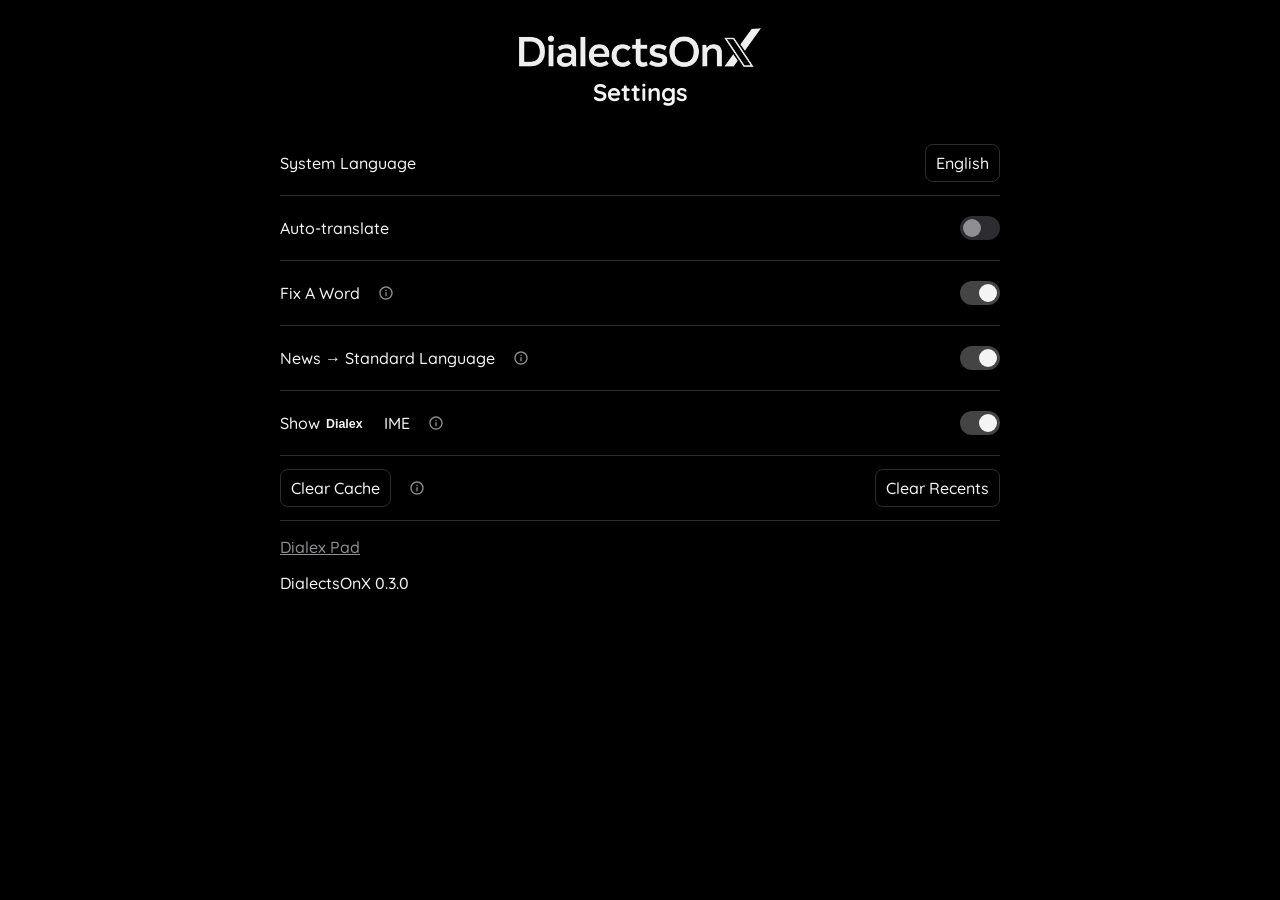
<file: extension/test/screenshot-settings.html>
<!DOCTYPE html>
<html lang="en">
<head>
  <meta charset="utf-8" />
  <title>DialectsOnX settings screenshot</title>
  <style>
    html, body { height: 100%; }
    body.dox-settings {
      margin: 0;
      background: var(--dox-ink, #000000);
      color: var(--dox-text, #F4F4F5);
      font-family: var(--dox-font);
    }
    #main { max-width: 720px; margin-inline: auto; padding: 20px 16px 48px; }
    .dox-settings-head {
      display: flex; flex-direction: column; align-items: center; justify-content: center;
      text-align: center; gap: 10px; margin: 8px 0 24px;
    }
    .dox-settings-logo {
      background-color: var(--dox-text, #F4F4F5);
      -webkit-mask-image: url("../DialectsOnX-logo.png");
      mask-image: url("../DialectsOnX-logo.png");
      --dox-logo-cap: 40px;
    }
    h1 { font-size: 24px; font-weight: 700; margin: 0; line-height: 1.2; }
    .row, .toggle {
      display: flex; align-items: center; justify-content: space-between;
      gap: 12px; padding: 10px 0; border-bottom: 1px solid var(--dox-line, #2C2C31);
      min-height: 44px;
    }
    .faw-label-wrap { display: inline-flex; align-items: center; gap: 4px; min-width: 0; }
    .dox-faw-howto {
      max-width: min(360px, calc(100vw - 32px)); padding: 10px 12px;
      background: var(--dox-elevated, #0E0E10); color: var(--dox-text, #F4F4F5);
      border: 1px solid var(--dox-line, #2C2C31); border-radius: 10px;
      font-size: 13px; line-height: 1.4;
    }
    button { font: inherit; border-radius: 8px; padding: 8px 10px;
      background: transparent; color: var(--dox-text, #F4F4F5);
      border: 1px solid var(--dox-line, #2C2C31); cursor: pointer; }
    a { color: var(--dox-muted, #8E8E93); }
    .hidden { display: none !important; }
    .dox-switch {
      appearance: none; -webkit-appearance: none;
      width: 40px; height: 24px; margin: 0;
      background: var(--dox-line, #2C2C31); border-radius: 999px;
      position: relative; cursor: pointer; border: 0; flex-shrink: 0;
    }
    .dox-switch::after {
      content: ""; position: absolute; width: 18px; height: 18px; border-radius: 50%;
      background: var(--dox-muted, #8E8E93); top: 3px; inset-inline-start: 3px;
    }
    .dox-switch:checked { background: rgba(244, 244, 245, 0.28); }
    .dox-switch:checked::after { background: var(--dox-text, #F4F4F5); inset-inline-start: 19px; }
  </style>
</head>
<body class="dox-settings">
  <div id="main">
    <div class="dox-settings-head">
      <span class="dox-wordmark dox-settings-logo" role="img" aria-label="DialectsOnX"></span>
      <h1 id="title"></h1>
    </div>
    <div class="row">
      <span id="sysLangLabel"></span>
      <button type="button" id="sysLangBtn"></button>
    </div>
    <label class="toggle"><span id="autoLabel"></span><input class="dox-switch" type="checkbox" id="autoTranslate" role="switch" /></label>
    <label class="toggle">
      <span class="faw-label-wrap">
        <span id="fawLabel"></span>
        <button type="button" class="dox-icon-btn" id="fawInfo"></button>
      </span>
      <input class="dox-switch" type="checkbox" id="fawEnabled" role="switch" />
    </label>
    <div id="fawHowto" class="dox-faw-howto" hidden></div>
    <label class="toggle">
      <span class="faw-label-wrap">
        <span id="newsLabel"></span>
        <button type="button" class="dox-icon-btn" id="newsInfo"></button>
      </span>
      <input class="dox-switch" type="checkbox" id="newsToMsa" role="switch" />
    </label>
    <div id="newsHowto" class="dox-faw-howto" hidden></div>
    <label class="toggle">
      <span class="faw-label-wrap">
        <span id="imeLabel"></span>
        <button type="button" class="dox-icon-btn" id="imeInfo"></button>
      </span>
      <input class="dox-switch" type="checkbox" id="imeEnabled" role="switch" />
    </label>
    <div id="imeHowto" class="dox-faw-howto" hidden></div>
    <div class="row">
      <span class="faw-label-wrap">
        <button type="button" id="clearCache"></button>
        <button type="button" class="dox-icon-btn" id="cacheInfo"></button>
      </span>
      <button type="button" id="clearRecents"></button>
    </div>
    <div id="cacheHowto" class="dox-faw-howto" hidden></div>
    <p><a id="padLink" href="https://www.dialex-app.com" target="_blank" rel="noopener"></a></p>
    <p id="about"></p>
  </div>
  <div id="sysView" class="dox-sys hidden">
    <div class="dox-sys-header">
      <button type="button" id="sysBack" class="dox-sys-back"></button>
      <h1 id="sysTitle" class="dox-sys-title"></h1>
    </div>
    <div class="dox-sys-card">
      <div class="dox-sys-search-row">
        <div class="dox-sys-search">
          <span class="dox-sys-search-icon"></span>
          <input id="sysSearch" />
          <button type="button" id="sysSearchClear" class="dox-sys-search-clear" hidden></button>
        </div>
      </div>
      <div id="sysList" class="dox-sys-list"></div>
    </div>
  </div>
  <script src="chrome-mock.js"></script>
  <script src="../theme.js"></script>
  <script src="../dialects.js"></script>
  <script src="../locale.js"></script>
  <script src="../prefs.js"></script>
  <script src="../api.js"></script>
  <script src="../sheet.js"></script>
  <script src="../faw.js"></script>
  <script src="../system-language.js"></script>
  <script src="../settings.js"></script>
  <script>
    document.addEventListener("DOMContentLoaded", () => {
      document.body.dataset.newsLabel = document.getElementById("newsLabel").textContent;
      document.body.dataset.ready = "settings";
    });
  </script>
</body>
</html>
</file>
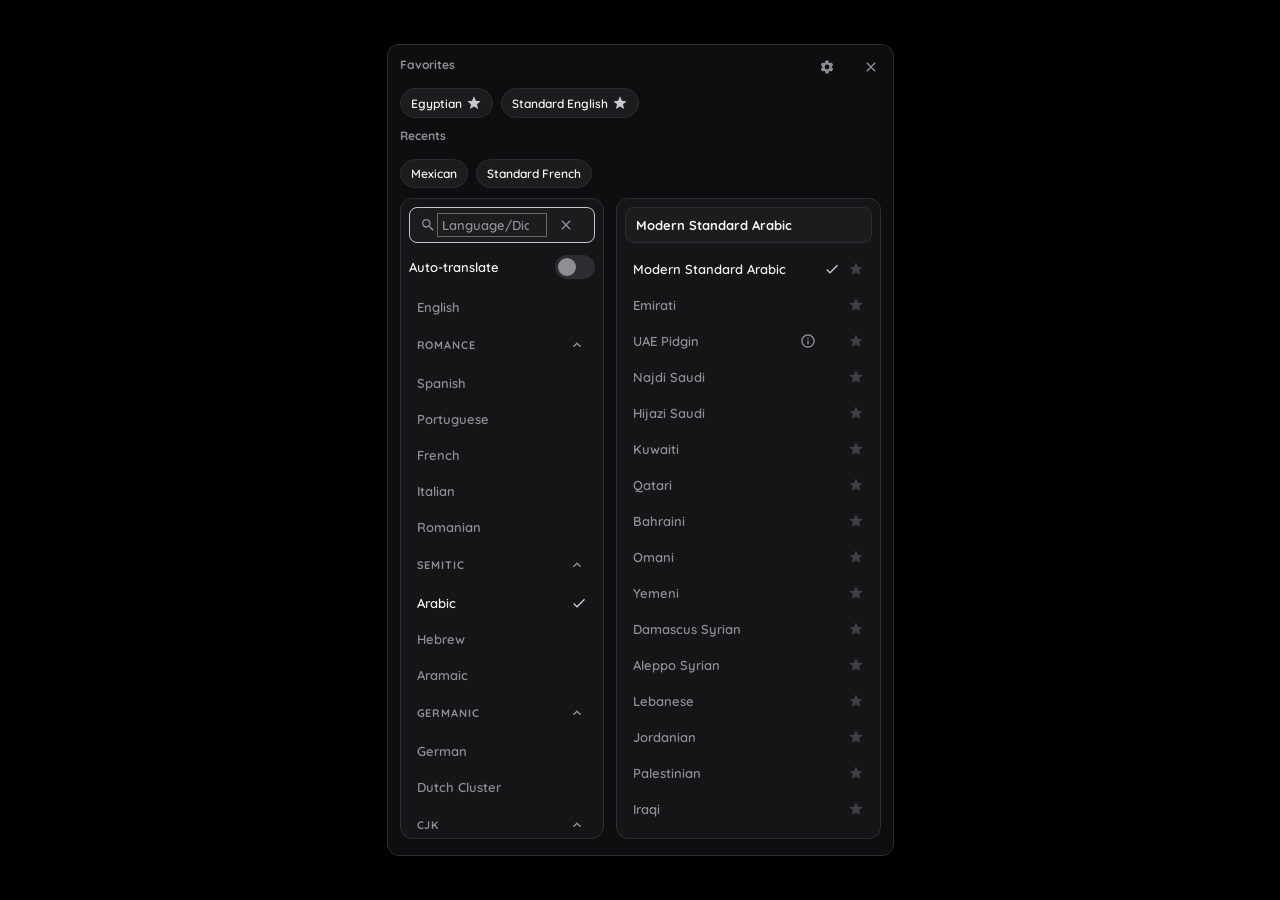
<file: extension/test/screenshot-sheet.html>
<!DOCTYPE html>
<html lang="en">
<head>
  <meta charset="utf-8" />
  <title>DialectsOnX sheet screenshot</title>
  <style>
    html, body { margin: 0; height: 100%; background: #000; }
  </style>
</head>
<body>
  <script src="chrome-mock.js"></script>
  <script src="../theme.js"></script>
  <script src="../dialects.js"></script>
  <script src="../locale.js"></script>
  <script src="../prefs.js"></script>
  <script src="../sheet.js"></script>
  <script>
    (async () => {
      await Dox.prefs.set({
        systemDialectId: "english_american",
        systemLanguageId: "english",
        preferredDialect: "arabic_msa",
        favorites: ["arabic_egyptian", "english_american"],
        recents: ["spanish_mexican", "french_parisian"],
        hamaUnlocked: false,
      });
      await Dox.locale.reload("english_american");
      Dox.sheet.open({ mode: "x", selectedId: "arabic_msa" });
      document.body.dataset.ready = "sheet";
    })();
  </script>
</body>
</html>
</file>
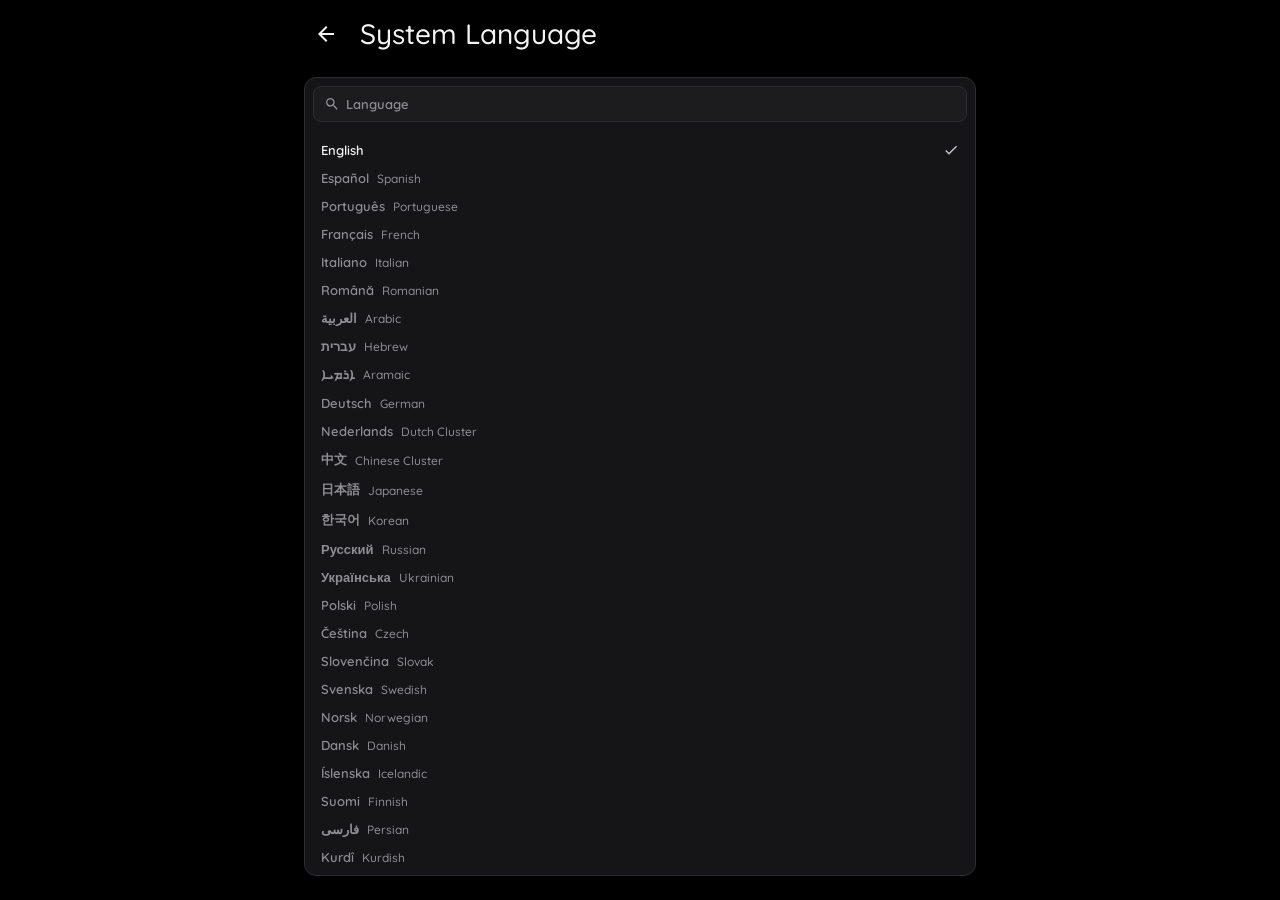
<file: extension/test/screenshot-sys.html>
<!DOCTYPE html>
<html lang="en">
<head>
  <meta charset="utf-8" />
  <title>DialectsOnX System Language screenshot</title>
  <style>
    html, body { margin: 0; height: 100%; background: #000; color: var(--dox-text, #F4F4F5);
      font-family: var(--dox-font); }
    .hidden { display: none !important; }
  </style>
</head>
<body>
  <div id="sysView" class="dox-sys">
    <div class="dox-sys-header">
      <button type="button" class="dox-sys-back" aria-label="Back"></button>
      <h1 id="sysTitle" class="dox-sys-title">System Language</h1>
    </div>
    <div class="dox-sys-card">
      <div class="dox-sys-search-row">
        <div class="dox-sys-search">
          <span class="dox-sys-search-icon"></span>
          <input id="sysSearch" placeholder="Language" />
        </div>
      </div>
      <div id="sysList" class="dox-sys-list"></div>
    </div>
  </div>
  <script src="chrome-mock.js"></script>
  <script src="../theme.js"></script>
  <script src="../dialects.js"></script>
  <script src="../locale.js"></script>
  <script src="../prefs.js"></script>
  <script src="../system-language.js"></script>
  <script>
    (async () => {
      await Dox.prefs.set({
        systemDialectId: "english_american",
        systemLanguageId: "english",
      });
      await Dox.locale.reload("english_american");
      Dox.systemLanguage.injectStyles();
      document.getElementById("sysTitle").textContent = Dox.locale.t("system_language_title");
      document.getElementById("sysSearch").placeholder = Dox.locale.t("system_language_search_hint");
      Dox.systemLanguage.renderList(
        document.getElementById("sysList"),
        "",
        "english",
        () => {}
      );
      document.body.dataset.ready = "sys";
    })();
  </script>
</body>
</html>
</file>
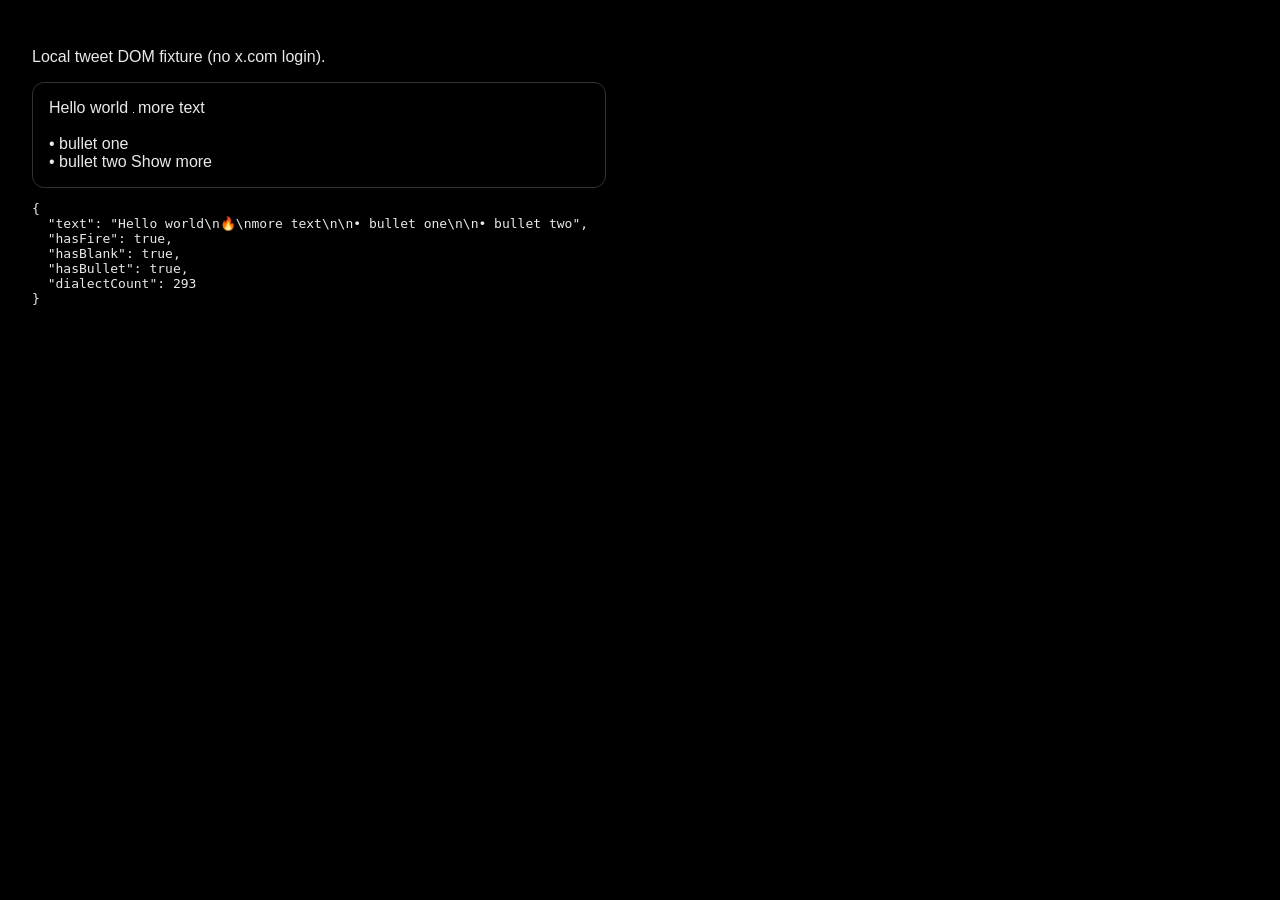
<file: extension/test/tweet-fixture.html>
<!DOCTYPE html>
<html lang="en">
<head>
  <meta charset="utf-8" />
  <title>DialectsOnX tweet fixture</title>
  <style>
    body { font-family: sans-serif; background: #000; color: #e7e9ea; padding: 24px; }
    article { max-width: 540px; border: 1px solid #2f3336; padding: 16px; border-radius: 12px; }
  </style>
</head>
<body>
  <p>Local tweet DOM fixture (no x.com login).</p>
  <article data-testid="tweet">
    <div data-testid="tweetText">
      Hello world
      <img alt="🔥" src="[data-uri]" />
      more text
      <br><br>
      • bullet one
      <br>
      • bullet two
      <span>Show more</span>
    </div>
  </article>
  <pre id="out"></pre>
  <script src="../dialects.js"></script>
  <script>
    function extractPostText(el) {
      if (!el) return "";
      const parts = [];
      const walk = (node) => {
        if (!node) return;
        if (node.nodeType === Node.TEXT_NODE) {
          parts.push(node.textContent || "");
          return;
        }
        if (node.nodeType !== Node.ELEMENT_NODE) return;
        const tag = node.tagName;
        if (tag === "BR") {
          parts.push("\n");
          return;
        }
        if (tag === "IMG" && node.alt) {
          parts.push(node.alt);
          return;
        }
        for (const child of node.childNodes) walk(child);
        if (node !== el && (tag === "DIV" || tag === "P" || tag === "LI" || tag === "BLOCKQUOTE")) {
          parts.push("\n");
        }
      };
      walk(el);
      return parts
        .join("")
        .replace(/[ \t\u00a0]+/g, " ")
        .replace(/ *\n */g, "\n")
        .replace(/\n{3,}/g, "\n\n")
        .replace(/\s*(show|see|read)\s+more\s*$/i, "")
        .trim();
    }
    const el = document.querySelector('[data-testid="tweetText"]');
    const text = extractPostText(el);
    document.getElementById("out").textContent = JSON.stringify({
      text,
      hasFire: text.includes("🔥"),
      hasBlank: text.includes("\n\n"),
      hasBullet: text.includes("•"),
      dialectCount: Dox.CATALOG.ids.length,
    }, null, 2);
  </script>
</body>
</html>
</file>
<file: dialex-homepage/styles.css>
@import url("https://fonts.googleapis.com/css2?family=Manrope:wght@400;500;600;700&display=swap");

:root {
  --ink-black: #000000;
  --ink-surface: #0a0a0b;
  --ink-elevated: #141417;
  --ink-border: #1e1e22;
  --mist: #f2f4f7;
  --mist-muted: #9ba3ae;
  --silver: #d1d7de;
  --danger: #cf6b6b;
  --font: "Manrope", system-ui, sans-serif;
  --radius: 22px;
}

*,
*::before,
*::after {
  box-sizing: border-box;
}

html {
  scroll-behavior: smooth;
}

body {
  margin: 0;
  min-height: 100dvh;
  font-family: var(--font);
  color: var(--mist);
  background:
    radial-gradient(1200px 700px at 50% -10%, #16161a 0%, transparent 55%),
    var(--ink-surface);
  line-height: 1.5;
  display: flex;
  flex-direction: column;
}

.grain {
  pointer-events: none;
  position: fixed;
  inset: 0;
  z-index: 0;
  opacity: 0.045;
  background-image: url("data:image/svg+xml,%3Csvg xmlns='http://www.w3.org/2000/svg' width='160' height='160'%3E%3Cfilter id='n'%3E%3CfeTurbulence type='fractalNoise' baseFrequency='0.8' numOctaves='4' stitchTiles='stitch'/%3E%3C/filter%3E%3Crect width='160' height='160' filter='url(%23n)' opacity='0.9'/%3E%3C/svg%3E");
}

a {
  color: var(--silver);
  text-decoration: none;
}

a:hover {
  color: #fff;
}

.site-header {
  position: relative;
  z-index: 2;
  display: flex;
  align-items: center;
  padding: 1.15rem 1.6rem 0.4rem;
}

.brand {
  font-weight: 600;
  font-size: 1.12rem;
  letter-spacing: -0.03em;
  color: #fff;
}

.stage {
  position: relative;
  z-index: 1;
  flex: 1;
  min-height: 0;
  display: flex;
  align-items: center;
  justify-content: center;
  padding: 1.25rem 1rem 2.5rem;
  overflow: hidden;
}

.constellation {
  position: absolute;
  inset: 0;
  pointer-events: none;
  user-select: none;
}

.constellation .c {
  position: absolute;
  color: var(--silver);
  opacity: 0.065;
  font-weight: 700;
  letter-spacing: -0.045em;
  line-height: 1;
  white-space: nowrap;
}

.c1 { top: 11%; left: 5%; font-size: clamp(2.4rem, 7vw, 5.6rem); }
.c2 { top: 16%; right: 6%; font-size: clamp(2.1rem, 6vw, 4.7rem); }
.c3 { bottom: 26%; left: 7%; font-size: clamp(2rem, 5.4vw, 4.1rem); }
.c4 { bottom: 14%; right: 7%; font-size: clamp(2.1rem, 6vw, 4.5rem); }
.c5 { top: 44%; left: 3%; font-size: clamp(1.7rem, 4.4vw, 3.3rem); }
.c6 { top: 7%; left: 38%; font-size: clamp(1.5rem, 3.8vw, 2.7rem); }
.c7 { bottom: 7%; left: 30%; font-size: clamp(1.45rem, 3.6vw, 2.5rem); }
.c8 { top: 58%; right: 4%; font-size: clamp(1.6rem, 4vw, 2.9rem); }

.pad-shell {
  position: relative;
  z-index: 1;
  width: min(560px, 100%);
  background: var(--ink-elevated);
  border: 1px solid var(--ink-border);
  border-radius: calc(var(--radius) + 4px);
  padding: 1.05rem 1.05rem 1.15rem;
  box-shadow:
    0 1px 0 rgba(242, 244, 247, 0.04) inset,
    0 28px 80px rgba(0, 0, 0, 0.5);
}

.pane {
  display: flex;
  flex-direction: column;
  gap: 0.55rem;
  min-height: 168px;
}

.pane textarea {
  flex: 1;
  width: 100%;
  min-height: 108px;
  resize: vertical;
  border: 1px solid var(--ink-border);
  border-radius: 14px;
  outline: none;
  background: var(--ink-black);
  color: var(--mist);
  font: inherit;
  font-size: 1.02rem;
  padding: 0.9rem 0.95rem;
}

.pane textarea:focus {
  border-color: #3a3a40;
}

.pane textarea::placeholder {
  color: #66707a;
}

.pad-divider {
  position: relative;
  height: 0;
  border-top: 1px solid var(--ink-border);
  margin: 1.15rem 0 1.35rem;
}

.dialect-bump {
  position: absolute;
  top: 0;
  left: 62%;
  transform: translate(-50%, -50%);
  display: inline-flex;
  align-items: center;
  gap: 6px;
  max-width: min(92%, 340px);
  border: 1px dashed var(--silver);
  background: var(--ink-elevated);
  color: var(--mist);
  border-radius: 999px;
  padding: 0.38rem 0.85rem;
  font: inherit;
  font-size: 0.8rem;
  font-weight: 600;
  cursor: pointer;
  white-space: nowrap;
}

.dialect-bump span {
  overflow: hidden;
  text-overflow: ellipsis;
}

.bump-icon {
  flex: 0 0 auto;
  opacity: 0.75;
}

.dialect-bump:hover {
  background: #1a1a1e;
  border-style: solid;
}

.output-text {
  flex: 1;
  white-space: pre-wrap;
  word-break: break-word;
  font-size: 1.02rem;
  min-height: 108px;
  border: 1px solid var(--ink-border);
  border-radius: 14px;
  background: var(--ink-black);
  padding: 0.9rem 0.95rem;
  color: var(--mist-muted);
}

.output-text.has-result {
  color: var(--mist);
}

.transliteration {
  color: var(--mist-muted);
  font-size: 0.9rem;
  padding: 0 0.25rem;
}

.pad-actions {
  display: flex;
  flex-wrap: wrap;
  gap: 0.55rem;
  align-items: center;
}

.translate-row {
  display: flex;
  align-items: center;
  gap: 0.55rem;
}

.ghost-group {
  display: flex;
  align-items: center;
  margin-top: 0.15rem;
}

.ghost-group .ghost-btn {
  flex: 1;
  text-align: center;
}

.btn {
  appearance: none;
  border: 1px solid transparent;
  border-radius: 999px;
  padding: 0.62rem 1.2rem;
  font: inherit;
  font-weight: 700;
  cursor: pointer;
}

.btn-primary {
  background: var(--mist);
  color: #000;
}

.btn-primary:hover {
  background: #fff;
}

.btn-primary:disabled {
  opacity: 0.55;
  cursor: default;
}

.icon-btn {
  width: 2.35rem;
  height: 2.35rem;
  border-radius: 999px;
  border: 1px solid var(--ink-border);
  background: transparent;
  color: var(--silver);
  display: inline-flex;
  align-items: center;
  justify-content: center;
  cursor: pointer;
}

.icon-btn.recording {
  border-color: var(--danger);
  color: var(--danger);
}

.ghost-btn {
  border: none;
  background: transparent;
  color: var(--mist);
  border-radius: 999px;
  padding: 0.5rem 0.55rem;
  font: inherit;
  font-size: 0.88rem;
  font-weight: 600;
  cursor: pointer;
}

.ghost-btn:hover:not(:disabled) {
  color: #fff;
}

.ghost-btn:disabled {
  opacity: 0.4;
  cursor: default;
}

.status-line {
  min-height: 1.15rem;
  font-size: 0.82rem;
  color: var(--mist-muted);
}

.status-line.error {
  color: var(--danger);
}

.site-footer {
  position: relative;
  z-index: 2;
  width: min(560px, calc(100% - 2rem));
  margin: 0 auto 1.6rem;
  color: var(--mist-muted);
  font-size: 0.78rem;
  text-align: center;
  letter-spacing: 0.01em;
}

.site-footer a {
  font-size: 2em;
  font-weight: 700;
}

@media (max-width: 720px) {
  .site-header {
    justify-content: center;
    padding-top: 1.35rem;
  }

  .brand {
    color: var(--silver);
    font-weight: 500;
  }

  .pad-shell {
    width: min(420px, 100%);
    background: #101012;
  }

  .dialect-bump {
    left: 50%;
    max-width: calc(100% - 1.5rem);
  }

  .btn-primary {
    width: auto;
    background: transparent;
    color: var(--silver);
    border: 1px solid var(--ink-border);
  }

  .btn-primary:hover {
    background: #1a1a1e;
    color: var(--mist);
  }
}

@media (prefers-reduced-motion: reduce) {
  * {
    animation: none !important;
    transition: none !important;
  }
}
</file>
